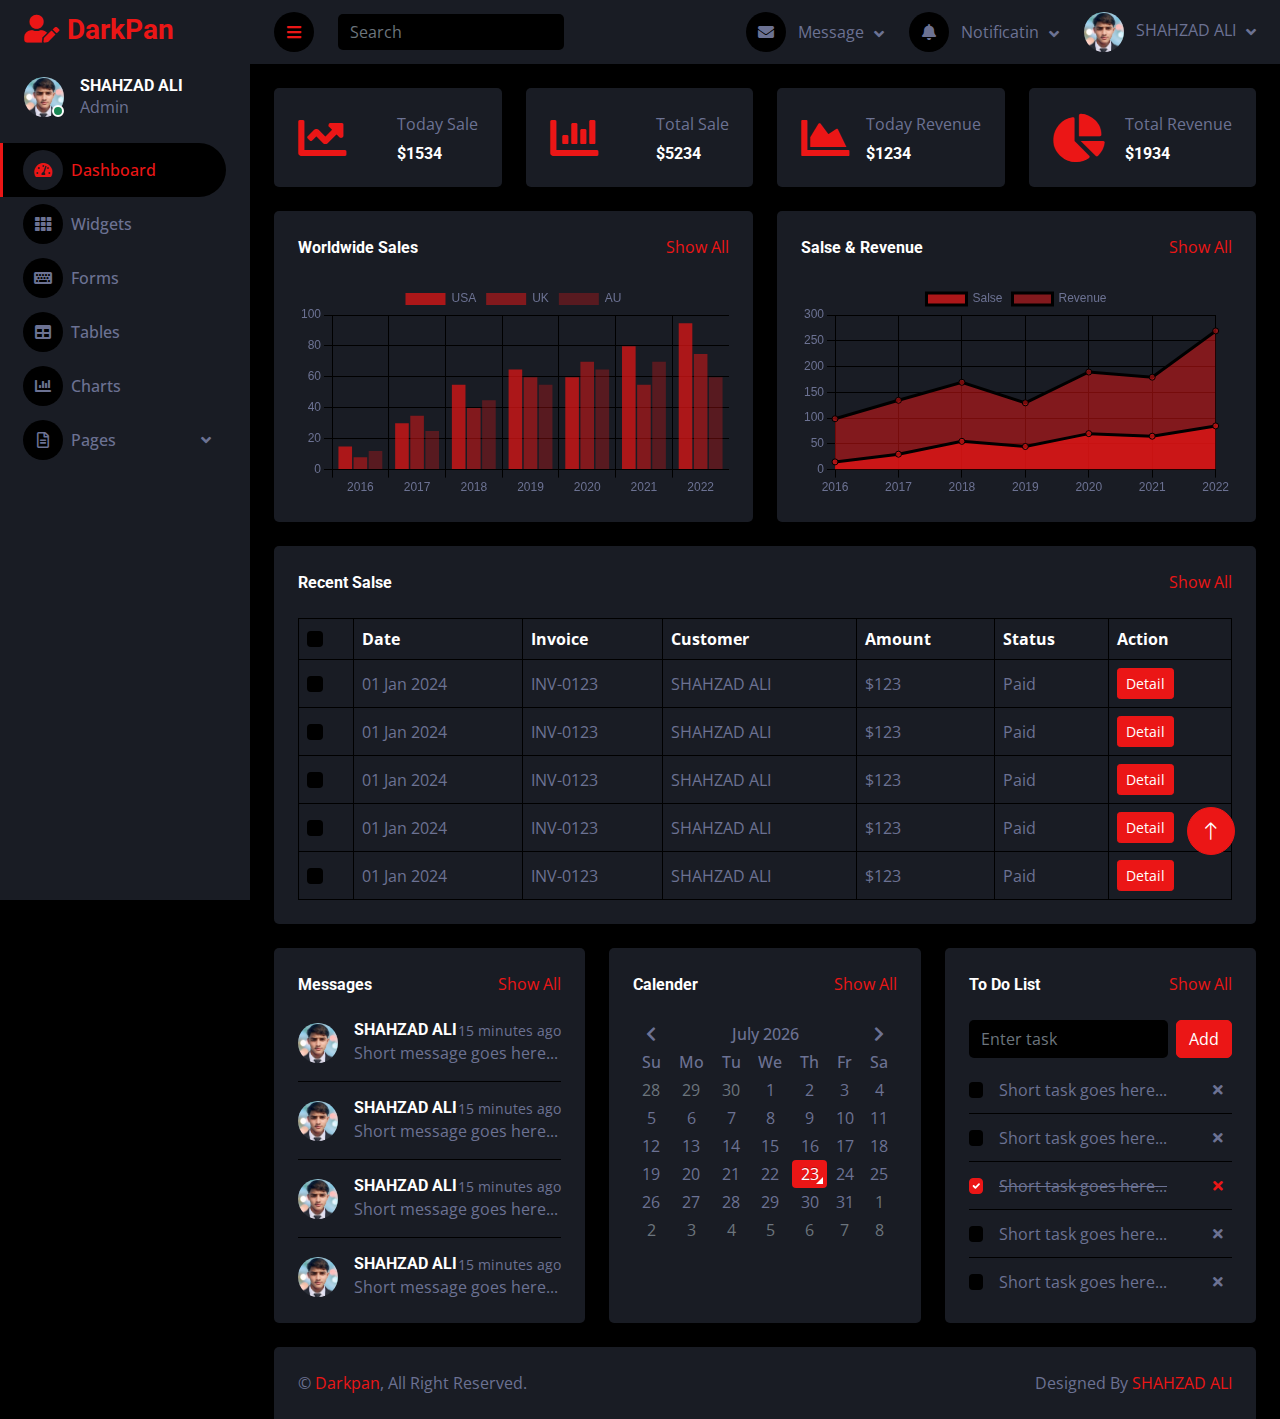
<file: index.html>
<!DOCTYPE html>
<html lang="en">
  <head>
    <meta charset="utf-8" />
    <title>DarkPan-Admin</title>
    <meta content="width=device-width, initial-scale=1.0" name="viewport" />
    <meta content="" name="keywords" />
    <meta content="" name="description" />

    <!-- Favicon -->
    <link href="img/FAVICON-BGREMOVER-IMAGE.png" rel="icon" />

    <!-- Google Web Fonts -->
    <link rel="preconnect" href="https://fonts.googleapis.com" />
    <link rel="preconnect" href="https://fonts.gstatic.com" crossorigin />
    <link
      href="https://fonts.googleapis.com/css2?family=Open+Sans:wght@400;600&family=Roboto:wght@500;700&display=swap"
      rel="stylesheet"
    />

    <!-- Icon Font Stylesheet -->
    <link
      href="https://cdnjs.cloudflare.com/ajax/libs/font-awesome/5.10.0/css/all.min.css"
      rel="stylesheet"
    />
    <link
      href="https://cdn.jsdelivr.net/npm/bootstrap-icons@1.4.1/font/bootstrap-icons.css"
      rel="stylesheet"
    />

    <!-- Libraries Stylesheet -->
    <link href="lib/owlcarousel/assets/owl.carousel.min.css" rel="stylesheet" />
    <link
      href="lib/tempusdominus/css/tempusdominus-bootstrap-4.min.css"
      rel="stylesheet"
    />

    <!-- Customized Bootstrap Stylesheet -->
    <link href="css/bootstrap.min.css" rel="stylesheet" />

    <!-- Template Stylesheet -->
    <link href="css/style.css" rel="stylesheet" />
  </head>

  <body>
    <div class="container-fluid position-relative d-flex p-0">
      <!-- Spinner Start -->
      <div
        id="spinner"
        class="show bg-dark position-fixed translate-middle w-100 vh-100 top-50 start-50 d-flex align-items-center justify-content-center"
      >
        <div
          class="spinner-border text-primary"
          style="width: 3rem; height: 3rem"
          role="status"
        >
          <span class="sr-only">Loading...</span>
        </div>
      </div>
      <!-- Spinner End -->

      <!-- Sidebar Start -->
      <div class="sidebar pe-4 pb-3">
        <nav class="navbar bg-secondary navbar-dark">
          <a href="index.html" class="navbar-brand mx-4 mb-3">
            <h3 class="text-primary">
              <i class="fa fa-user-edit me-2"></i>DarkPan
            </h3>
          </a>
          <div class="d-flex align-items-center ms-4 mb-4">
            <div class="position-relative">
              <img
                class="rounded-circle"
                src="img/PROFESSIONAL-IMAGE.jpg"
                alt=""
                style="width: 40px; height: 40px"
              />
              <div
                class="bg-success rounded-circle border border-2 border-white position-absolute end-0 bottom-0 p-1"
              ></div>
            </div>
            <div class="ms-3">
              <h6 class="mb-0">SHAHZAD ALI</h6>
              <span>Admin</span>
            </div>
          </div>
          <div class="navbar-nav w-100">
            <a href="index.html" class="nav-item nav-link active"
              ><i class="fa fa-tachometer-alt me-2"></i>Dashboard</a
            >

            <a href="widget.html" class="nav-item nav-link"
              ><i class="fa fa-th me-2"></i>Widgets</a
            >
            <a href="form.html" class="nav-item nav-link"
              ><i class="fa fa-keyboard me-2"></i>Forms</a
            >
            <a href="table.html" class="nav-item nav-link"
              ><i class="fa fa-table me-2"></i>Tables</a
            >
            <a href="chart.html" class="nav-item nav-link"
              ><i class="fa fa-chart-bar me-2"></i>Charts</a
            >
            <div class="nav-item dropdown">
              <a
                href="#"
                class="nav-link dropdown-toggle"
                data-bs-toggle="dropdown"
                ><i class="far fa-file-alt me-2"></i>Pages</a
              >
              <div class="dropdown-menu bg-transparent border-0">
                <a href="signin.html" class="dropdown-item">Sign In</a>
                <a href="signup.html" class="dropdown-item">Sign Up</a>
                <a href="404.html" class="dropdown-item">404 Error</a>
                <a href="blank.html" class="dropdown-item">Blank Page</a>
              </div>
            </div>
          </div>
        </nav>
      </div>
      <!-- Sidebar End -->

      <!-- Content Start -->
      <div class="content">
        <!-- Navbar Start -->
        <nav
          class="navbar navbar-expand bg-secondary navbar-dark sticky-top px-4 py-0"
        >
          <a href="index.html" class="navbar-brand d-flex d-lg-none me-4">
            <h2 class="text-primary mb-0"><i class="fa fa-user-edit"></i></h2>
          </a>
          <a href="#" class="sidebar-toggler flex-shrink-0">
            <i class="fa fa-bars"></i>
          </a>
          <form class="d-none d-md-flex ms-4">
            <input
              class="form-control bg-dark border-0"
              type="search"
              placeholder="Search"
            />
          </form>
          <div class="navbar-nav align-items-center ms-auto">
            <div class="nav-item dropdown">
              <a
                href="#"
                class="nav-link dropdown-toggle"
                data-bs-toggle="dropdown"
              >
                <i class="fa fa-envelope me-lg-2"></i>
                <span class="d-none d-lg-inline-flex">Message</span>
              </a>
              <div
                class="dropdown-menu dropdown-menu-end bg-secondary border-0 rounded-0 rounded-bottom m-0"
              >
                <a href="#" class="dropdown-item">
                  <div class="d-flex align-items-center">
                    <img
                      class="rounded-circle"
                      src="img/PROFESSIONAL-IMAGE.jpg"
                      alt=""
                      style="width: 40px; height: 40px"
                    />
                    <div class="ms-2">
                      <h6 class="fw-normal mb-0">Ahmed send you a message</h6>
                      <small>15 minutes ago</small>
                    </div>
                  </div>
                </a>
                <hr class="dropdown-divider" />
                <a href="#" class="dropdown-item">
                  <div class="d-flex align-items-center">
                    <img
                      class="rounded-circle"
                      src="img/PROFESSIONAL-IMAGE.jpg"
                      alt=""
                      style="width: 40px; height: 40px"
                    />
                    <div class="ms-2">
                      <h6 class="fw-normal mb-0">Ali send you a message</h6>
                      <small>15 minutes ago</small>
                    </div>
                  </div>
                </a>
                <hr class="dropdown-divider" />
                <a href="#" class="dropdown-item">
                  <div class="d-flex align-items-center">
                    <img
                      class="rounded-circle"
                      src="img/PROFESSIONAL-IMAGE.jpg"
                      alt=""
                      style="width: 40px; height: 40px"
                    />
                    <div class="ms-2">
                      <h6 class="fw-normal mb-0">Sohaib send you a message</h6>
                      <small>15 minutes ago</small>
                    </div>
                  </div>
                </a>
                <hr class="dropdown-divider" />
                <a href="#" class="dropdown-item text-center"
                  >See all message</a
                >
              </div>
            </div>
            <div class="nav-item dropdown">
              <a
                href="#"
                class="nav-link dropdown-toggle"
                data-bs-toggle="dropdown"
              >
                <i class="fa fa-bell me-lg-2"></i>
                <span class="d-none d-lg-inline-flex">Notificatin</span>
              </a>
              <div
                class="dropdown-menu dropdown-menu-end bg-secondary border-0 rounded-0 rounded-bottom m-0"
              >
                <a href="#" class="dropdown-item">
                  <h6 class="fw-normal mb-0">Profile updated</h6>
                  <small>15 minutes ago</small>
                </a>
                <hr class="dropdown-divider" />
                <a href="#" class="dropdown-item">
                  <h6 class="fw-normal mb-0">New user added</h6>
                  <small>15 minutes ago</small>
                </a>
                <hr class="dropdown-divider" />
                <a href="#" class="dropdown-item">
                  <h6 class="fw-normal mb-0">Password changed</h6>
                  <small>15 minutes ago</small>
                </a>
                <hr class="dropdown-divider" />
                <a href="#" class="dropdown-item text-center"
                  >See all notifications</a
                >
              </div>
            </div>
            <div class="nav-item dropdown">
              <a
                href="#"
                class="nav-link dropdown-toggle"
                data-bs-toggle="dropdown"
              >
                <img
                  class="rounded-circle me-lg-2"
                  src="img/PROFESSIONAL-IMAGE.jpg"
                  alt=""
                  style="width: 40px; height: 40px"
                />
                <span class="d-none d-lg-inline-flex">SHAHZAD ALI</span>
              </a>
              <div
                class="dropdown-menu dropdown-menu-end bg-secondary border-0 rounded-0 rounded-bottom m-0"
              >
                <a href="#" class="dropdown-item">My Profile</a>
                <a href="#" class="dropdown-item">Settings</a>
                <a href="#" class="dropdown-item">Log Out</a>
              </div>
            </div>
          </div>
        </nav>
        <!-- Navbar End -->

        <!-- Sale & Revenue Start -->
        <div class="container-fluid pt-4 px-4">
          <div class="row g-4">
            <div class="col-sm-6 col-xl-3">
              <div
                class="bg-secondary rounded d-flex align-items-center justify-content-between p-4"
              >
                <i class="fa fa-chart-line fa-3x text-primary"></i>
                <div class="ms-3">
                  <p class="mb-2">Today Sale</p>
                  <h6 class="mb-0">$1534</h6>
                </div>
              </div>
            </div>
            <div class="col-sm-6 col-xl-3">
              <div
                class="bg-secondary rounded d-flex align-items-center justify-content-between p-4"
              >
                <i class="fa fa-chart-bar fa-3x text-primary"></i>
                <div class="ms-3">
                  <p class="mb-2">Total Sale</p>
                  <h6 class="mb-0">$5234</h6>
                </div>
              </div>
            </div>
            <div class="col-sm-6 col-xl-3">
              <div
                class="bg-secondary rounded d-flex align-items-center justify-content-between p-4"
              >
                <i class="fa fa-chart-area fa-3x text-primary"></i>
                <div class="ms-3">
                  <p class="mb-2">Today Revenue</p>
                  <h6 class="mb-0">$1234</h6>
                </div>
              </div>
            </div>
            <div class="col-sm-6 col-xl-3">
              <div
                class="bg-secondary rounded d-flex align-items-center justify-content-between p-4"
              >
                <i class="fa fa-chart-pie fa-3x text-primary"></i>
                <div class="ms-3">
                  <p class="mb-2">Total Revenue</p>
                  <h6 class="mb-0">$1934</h6>
                </div>
              </div>
            </div>
          </div>
        </div>
        <!-- Sale & Revenue End -->

        <!-- Sales Chart Start -->
        <div class="container-fluid pt-4 px-4">
          <div class="row g-4">
            <div class="col-sm-12 col-xl-6">
              <div class="bg-secondary text-center rounded p-4">
                <div
                  class="d-flex align-items-center justify-content-between mb-4"
                >
                  <h6 class="mb-0">Worldwide Sales</h6>
                  <a href="">Show All</a>
                </div>
                <canvas id="worldwide-sales"></canvas>
              </div>
            </div>
            <div class="col-sm-12 col-xl-6">
              <div class="bg-secondary text-center rounded p-4">
                <div
                  class="d-flex align-items-center justify-content-between mb-4"
                >
                  <h6 class="mb-0">Salse & Revenue</h6>
                  <a href="">Show All</a>
                </div>
                <canvas id="salse-revenue"></canvas>
              </div>
            </div>
          </div>
        </div>
        <!-- Sales Chart End -->

        <!-- Recent Sales Start -->
        <div class="container-fluid pt-4 px-4">
          <div class="bg-secondary text-center rounded p-4">
            <div class="d-flex align-items-center justify-content-between mb-4">
              <h6 class="mb-0">Recent Salse</h6>
              <a href="">Show All</a>
            </div>
            <div class="table-responsive">
              <table
                class="table text-start align-middle table-bordered table-hover mb-0"
              >
                <thead>
                  <tr class="text-white">
                    <th scope="col">
                      <input class="form-check-input" type="checkbox" />
                    </th>
                    <th scope="col">Date</th>
                    <th scope="col">Invoice</th>
                    <th scope="col">Customer</th>
                    <th scope="col">Amount</th>
                    <th scope="col">Status</th>
                    <th scope="col">Action</th>
                  </tr>
                </thead>
                <tbody>
                  <tr>
                    <td><input class="form-check-input" type="checkbox" /></td>
                    <td>01 Jan 2024</td>
                    <td>INV-0123</td>
                    <td>SHAHZAD ALI</td>
                    <td>$123</td>
                    <td>Paid</td>
                    <td>
                      <a class="btn btn-sm btn-primary" href="">Detail</a>
                    </td>
                  </tr>
                  <tr>
                    <td><input class="form-check-input" type="checkbox" /></td>
                    <td>01 Jan 2024</td>
                    <td>INV-0123</td>
                    <td>SHAHZAD ALI</td>
                    <td>$123</td>
                    <td>Paid</td>
                    <td>
                      <a class="btn btn-sm btn-primary" href="">Detail</a>
                    </td>
                  </tr>
                  <tr>
                    <td><input class="form-check-input" type="checkbox" /></td>
                    <td>01 Jan 2024</td>
                    <td>INV-0123</td>
                    <td>SHAHZAD ALI</td>
                    <td>$123</td>
                    <td>Paid</td>
                    <td>
                      <a class="btn btn-sm btn-primary" href="">Detail</a>
                    </td>
                  </tr>
                  <tr>
                    <td><input class="form-check-input" type="checkbox" /></td>
                    <td>01 Jan 2024</td>
                    <td>INV-0123</td>
                    <td>SHAHZAD ALI</td>
                    <td>$123</td>
                    <td>Paid</td>
                    <td>
                      <a class="btn btn-sm btn-primary" href="">Detail</a>
                    </td>
                  </tr>
                  <tr>
                    <td><input class="form-check-input" type="checkbox" /></td>
                    <td>01 Jan 2024</td>
                    <td>INV-0123</td>
                    <td>SHAHZAD ALI</td>
                    <td>$123</td>
                    <td>Paid</td>
                    <td>
                      <a class="btn btn-sm btn-primary" href="">Detail</a>
                    </td>
                  </tr>
                </tbody>
              </table>
            </div>
          </div>
        </div>
        <!-- Recent Sales End -->

        <!-- Widgets Start -->
        <div class="container-fluid pt-4 px-4">
          <div class="row g-4">
            <div class="col-sm-12 col-md-6 col-xl-4">
              <div class="h-100 bg-secondary rounded p-4">
                <div
                  class="d-flex align-items-center justify-content-between mb-2"
                >
                  <h6 class="mb-0">Messages</h6>
                  <a href="">Show All</a>
                </div>
                <div class="d-flex align-items-center border-bottom py-3">
                  <img
                    class="rounded-circle flex-shrink-0"
                    src="img/PROFESSIONAL-IMAGE.jpg"
                    alt=""
                    style="width: 40px; height: 40px"
                  />
                  <div class="w-100 ms-3">
                    <div class="d-flex w-100 justify-content-between">
                      <h6 class="mb-0">SHAHZAD ALI</h6>
                      <small>15 minutes ago</small>
                    </div>
                    <span>Short message goes here...</span>
                  </div>
                </div>
                <div class="d-flex align-items-center border-bottom py-3">
                  <img
                    class="rounded-circle flex-shrink-0"
                    src="img/PROFESSIONAL-IMAGE.jpg"
                    alt=""
                    style="width: 40px; height: 40px"
                  />
                  <div class="w-100 ms-3">
                    <div class="d-flex w-100 justify-content-between">
                      <h6 class="mb-0">SHAHZAD ALI</h6>
                      <small>15 minutes ago</small>
                    </div>
                    <span>Short message goes here...</span>
                  </div>
                </div>
                <div class="d-flex align-items-center border-bottom py-3">
                  <img
                    class="rounded-circle flex-shrink-0"
                    src="img/PROFESSIONAL-IMAGE.jpg"
                    alt=""
                    style="width: 40px; height: 40px"
                  />
                  <div class="w-100 ms-3">
                    <div class="d-flex w-100 justify-content-between">
                      <h6 class="mb-0">SHAHZAD ALI</h6>
                      <small>15 minutes ago</small>
                    </div>
                    <span>Short message goes here...</span>
                  </div>
                </div>
                <div class="d-flex align-items-center pt-3">
                  <img
                    class="rounded-circle flex-shrink-0"
                    src="img/PROFESSIONAL-IMAGE.jpg"
                    alt=""
                    style="width: 40px; height: 40px"
                  />
                  <div class="w-100 ms-3">
                    <div class="d-flex w-100 justify-content-between">
                      <h6 class="mb-0">SHAHZAD ALI</h6>
                      <small>15 minutes ago</small>
                    </div>
                    <span>Short message goes here...</span>
                  </div>
                </div>
              </div>
            </div>
            <div class="col-sm-12 col-md-6 col-xl-4">
              <div class="h-100 bg-secondary rounded p-4">
                <div
                  class="d-flex align-items-center justify-content-between mb-4"
                >
                  <h6 class="mb-0">Calender</h6>
                  <a href="">Show All</a>
                </div>
                <div id="calender"></div>
              </div>
            </div>
            <div class="col-sm-12 col-md-6 col-xl-4">
              <div class="h-100 bg-secondary rounded p-4">
                <div
                  class="d-flex align-items-center justify-content-between mb-4"
                >
                  <h6 class="mb-0">To Do List</h6>
                  <a href="">Show All</a>
                </div>
                <div class="d-flex mb-2">
                  <input
                    class="form-control bg-dark border-0"
                    type="text"
                    placeholder="Enter task"
                  />
                  <button type="button" class="btn btn-primary ms-2">
                    Add
                  </button>
                </div>
                <div class="d-flex align-items-center border-bottom py-2">
                  <input class="form-check-input m-0" type="checkbox" />
                  <div class="w-100 ms-3">
                    <div
                      class="d-flex w-100 align-items-center justify-content-between"
                    >
                      <span>Short task goes here...</span>
                      <button class="btn btn-sm">
                        <i class="fa fa-times"></i>
                      </button>
                    </div>
                  </div>
                </div>
                <div class="d-flex align-items-center border-bottom py-2">
                  <input class="form-check-input m-0" type="checkbox" />
                  <div class="w-100 ms-3">
                    <div
                      class="d-flex w-100 align-items-center justify-content-between"
                    >
                      <span>Short task goes here...</span>
                      <button class="btn btn-sm">
                        <i class="fa fa-times"></i>
                      </button>
                    </div>
                  </div>
                </div>
                <div class="d-flex align-items-center border-bottom py-2">
                  <input class="form-check-input m-0" type="checkbox" checked />
                  <div class="w-100 ms-3">
                    <div
                      class="d-flex w-100 align-items-center justify-content-between"
                    >
                      <span><del>Short task goes here...</del></span>
                      <button class="btn btn-sm text-primary">
                        <i class="fa fa-times"></i>
                      </button>
                    </div>
                  </div>
                </div>
                <div class="d-flex align-items-center border-bottom py-2">
                  <input class="form-check-input m-0" type="checkbox" />
                  <div class="w-100 ms-3">
                    <div
                      class="d-flex w-100 align-items-center justify-content-between"
                    >
                      <span>Short task goes here...</span>
                      <button class="btn btn-sm">
                        <i class="fa fa-times"></i>
                      </button>
                    </div>
                  </div>
                </div>
                <div class="d-flex align-items-center pt-2">
                  <input class="form-check-input m-0" type="checkbox" />
                  <div class="w-100 ms-3">
                    <div
                      class="d-flex w-100 align-items-center justify-content-between"
                    >
                      <span>Short task goes here...</span>
                      <button class="btn btn-sm">
                        <i class="fa fa-times"></i>
                      </button>
                    </div>
                  </div>
                </div>
              </div>
            </div>
          </div>
        </div>
        <!-- Widgets End -->

        <!-- Footer Start -->
        <div class="container-fluid pt-4 px-4">
          <div class="bg-secondary rounded-top p-4">
            <div class="row">
              <div class="col-12 col-sm-6 text-center text-sm-start">
                &copy; <a href="#">Darkpan</a>, All Right Reserved.
              </div>
              <div class="col-12 col-sm-6 text-center text-sm-end">
                <!--/*** This template is free as long as you keep the footer author’s credit link/attribution link/backlink. If you'd like to use the template without the footer author’s credit link/attribution link/backlink, you can purchase the Credit Removal License from "https://htmlcodex.com/credit-removal". Thank you for your support. ***/-->
                Designed By
                <a href="https://shahzadalihub.netlify.app">SHAHZAD ALI</a>
              </div>
            </div>
          </div>
        </div>
        <!-- Footer End -->
      </div>
      <!-- Content End -->

      <!-- Back to Top -->
      <a href="#" class="btn btn-lg btn-primary btn-lg-square back-to-top"
        ><i class="bi bi-arrow-up"></i
      ></a>
    </div>

    <!-- JavaScript Libraries -->
    <script src="https://code.jquery.com/jquery-3.4.1.min.js"></script>
    <script src="https://cdn.jsdelivr.net/npm/bootstrap@5.0.0/dist/js/bootstrap.bundle.min.js"></script>
    <script src="lib/chart/chart.min.js"></script>
    <script src="lib/easing/easing.min.js"></script>
    <script src="lib/waypoints/waypoints.min.js"></script>
    <script src="lib/owlcarousel/owl.carousel.min.js"></script>
    <script src="lib/tempusdominus/js/moment.min.js"></script>
    <script src="lib/tempusdominus/js/moment-timezone.min.js"></script>
    <script src="lib/tempusdominus/js/tempusdominus-bootstrap-4.min.js"></script>

    <!-- Template Javascript -->
    <script src="js/main.js"></script>
  </body>
</html>
</file>
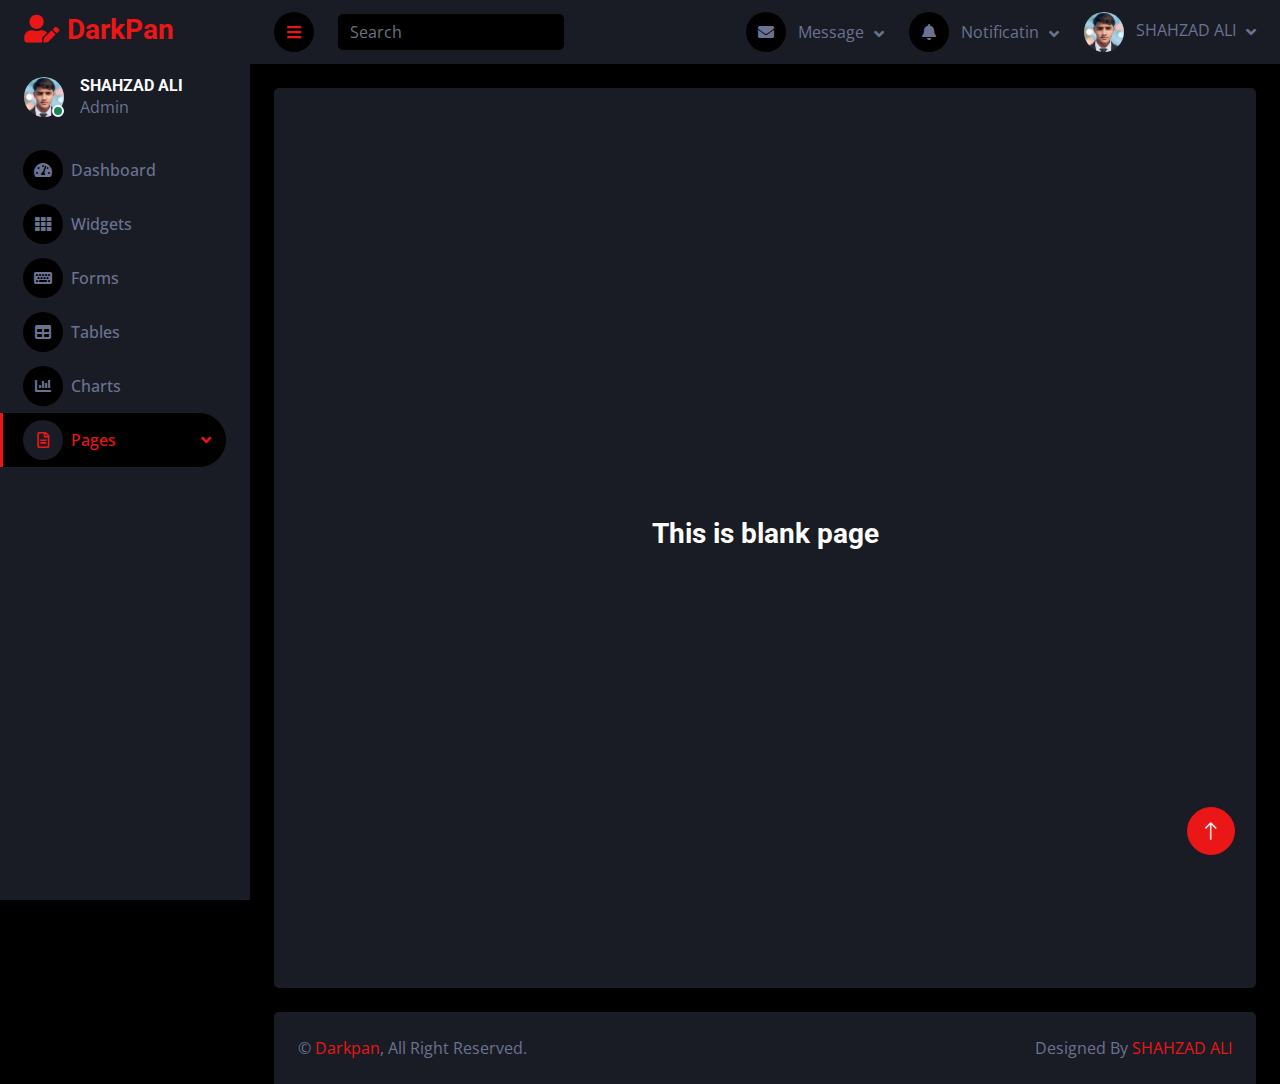
<file: blank.html>
<!DOCTYPE html>
<html lang="en">
  <head>
    <meta charset="utf-8" />
    <title>Blank|DarkPan</title>
    <meta content="width=device-width, initial-scale=1.0" name="viewport" />
    <meta content="" name="keywords" />
    <meta content="" name="description" />

    <!-- Favicon -->
    <link href="img/FAVICON-BGREMOVER-IMAGE.png" rel="icon" />

    <!-- Google Web Fonts -->
    <link rel="preconnect" href="https://fonts.googleapis.com" />
    <link rel="preconnect" href="https://fonts.gstatic.com" crossorigin />
    <link
      href="https://fonts.googleapis.com/css2?family=Open+Sans:wght@400;600&family=Roboto:wght@500;700&display=swap"
      rel="stylesheet"
    />

    <!-- Icon Font Stylesheet -->
    <link
      href="https://cdnjs.cloudflare.com/ajax/libs/font-awesome/5.10.0/css/all.min.css"
      rel="stylesheet"
    />
    <link
      href="https://cdn.jsdelivr.net/npm/bootstrap-icons@1.4.1/font/bootstrap-icons.css"
      rel="stylesheet"
    />

    <!-- Libraries Stylesheet -->
    <link href="lib/owlcarousel/assets/owl.carousel.min.css" rel="stylesheet" />
    <link
      href="lib/tempusdominus/css/tempusdominus-bootstrap-4.min.css"
      rel="stylesheet"
    />

    <!-- Customized Bootstrap Stylesheet -->
    <link href="css/bootstrap.min.css" rel="stylesheet" />

    <!-- Template Stylesheet -->
    <link href="css/style.css" rel="stylesheet" />
  </head>

  <body>
    <div class="container-fluid position-relative d-flex p-0">
      <!-- Spinner Start -->
      <div
        id="spinner"
        class="show bg-dark position-fixed translate-middle w-100 vh-100 top-50 start-50 d-flex align-items-center justify-content-center"
      >
        <div
          class="spinner-border text-primary"
          style="width: 3rem; height: 3rem"
          role="status"
        >
          <span class="sr-only">Loading...</span>
        </div>
      </div>
      <!-- Spinner End -->

      <!-- Sidebar Start -->
      <div class="sidebar pe-4 pb-3">
        <nav class="navbar bg-secondary navbar-dark">
          <a href="index.html" class="navbar-brand mx-4 mb-3">
            <h3 class="text-primary">
              <i class="fa fa-user-edit me-2"></i>DarkPan
            </h3>
          </a>
          <div class="d-flex align-items-center ms-4 mb-4">
            <div class="position-relative">
              <img
                class="rounded-circle"
                src="img/PROFESSIONAL-IMAGE.jpg"
                alt=""
                style="width: 40px; height: 40px"
              />
              <div
                class="bg-success rounded-circle border border-2 border-white position-absolute end-0 bottom-0 p-1"
              ></div>
            </div>
            <div class="ms-3">
              <h6 class="mb-0">SHAHZAD ALI</h6>
              <span>Admin</span>
            </div>
          </div>
          <div class="navbar-nav w-100">
            <a href="index.html" class="nav-item nav-link"
              ><i class="fa fa-tachometer-alt me-2"></i>Dashboard</a
            >

            <a href="widget.html" class="nav-item nav-link"
              ><i class="fa fa-th me-2"></i>Widgets</a
            >
            <a href="form.html" class="nav-item nav-link"
              ><i class="fa fa-keyboard me-2"></i>Forms</a
            >
            <a href="table.html" class="nav-item nav-link"
              ><i class="fa fa-table me-2"></i>Tables</a
            >
            <a href="chart.html" class="nav-item nav-link"
              ><i class="fa fa-chart-bar me-2"></i>Charts</a
            >
            <div class="nav-item dropdown">
              <a
                href="#"
                class="nav-link dropdown-toggle active"
                data-bs-toggle="dropdown"
                ><i class="far fa-file-alt me-2"></i>Pages</a
              >
              <div class="dropdown-menu bg-transparent border-0">
                <a href="signin.html" class="dropdown-item">Sign In</a>
                <a href="signup.html" class="dropdown-item">Sign Up</a>
                <a href="404.html" class="dropdown-item">404 Error</a>
                <a href="blank.html" class="dropdown-item active">Blank Page</a>
              </div>
            </div>
          </div>
        </nav>
      </div>
      <!-- Sidebar End -->

      <!-- Content Start -->
      <div class="content">
        <!-- Navbar Start -->
        <nav
          class="navbar navbar-expand bg-secondary navbar-dark sticky-top px-4 py-0"
        >
          <a href="index.html" class="navbar-brand d-flex d-lg-none me-4">
            <h2 class="text-primary mb-0"><i class="fa fa-user-edit"></i></h2>
          </a>
          <a href="#" class="sidebar-toggler flex-shrink-0">
            <i class="fa fa-bars"></i>
          </a>
          <form class="d-none d-md-flex ms-4">
            <input
              class="form-control bg-dark border-0"
              type="search"
              placeholder="Search"
            />
          </form>
          <div class="navbar-nav align-items-center ms-auto">
            <div class="nav-item dropdown">
              <a
                href="#"
                class="nav-link dropdown-toggle"
                data-bs-toggle="dropdown"
              >
                <i class="fa fa-envelope me-lg-2"></i>
                <span class="d-none d-lg-inline-flex">Message</span>
              </a>
              <div
                class="dropdown-menu dropdown-menu-end bg-secondary border-0 rounded-0 rounded-bottom m-0"
              >
                <a href="#" class="dropdown-item">
                  <div class="d-flex align-items-center">
                    <img
                      class="rounded-circle"
                      src="img/PROFESSIONAL-IMAGE.jpg"
                      alt=""
                      style="width: 40px; height: 40px"
                    />
                    <div class="ms-2">
                      <h6 class="fw-normal mb-0">Jhon send you a message</h6>
                      <small>15 minutes ago</small>
                    </div>
                  </div>
                </a>
                <hr class="dropdown-divider" />
                <a href="#" class="dropdown-item">
                  <div class="d-flex align-items-center">
                    <img
                      class="rounded-circle"
                      src="img/PROFESSIONAL-IMAGE.jpg"
                      alt=""
                      style="width: 40px; height: 40px"
                    />
                    <div class="ms-2">
                      <h6 class="fw-normal mb-0">Zaki send you a message</h6>
                      <small>15 minutes ago</small>
                    </div>
                  </div>
                </a>
                <hr class="dropdown-divider" />
                <a href="#" class="dropdown-item">
                  <div class="d-flex align-items-center">
                    <img
                      class="rounded-circle"
                      src="img/PROFESSIONAL-IMAGE.jpg"
                      alt=""
                      style="width: 40px; height: 40px"
                    />
                    <div class="ms-2">
                      <h6 class="fw-normal mb-0">Nomi send you a message</h6>
                      <small>15 minutes ago</small>
                    </div>
                  </div>
                </a>
                <hr class="dropdown-divider" />
                <a href="#" class="dropdown-item text-center"
                  >See all message</a
                >
              </div>
            </div>
            <div class="nav-item dropdown">
              <a
                href="#"
                class="nav-link dropdown-toggle"
                data-bs-toggle="dropdown"
              >
                <i class="fa fa-bell me-lg-2"></i>
                <span class="d-none d-lg-inline-flex">Notificatin</span>
              </a>
              <div
                class="dropdown-menu dropdown-menu-end bg-secondary border-0 rounded-0 rounded-bottom m-0"
              >
                <a href="#" class="dropdown-item">
                  <h6 class="fw-normal mb-0">Profile updated</h6>
                  <small>15 minutes ago</small>
                </a>
                <hr class="dropdown-divider" />
                <a href="#" class="dropdown-item">
                  <h6 class="fw-normal mb-0">New user added</h6>
                  <small>15 minutes ago</small>
                </a>
                <hr class="dropdown-divider" />
                <a href="#" class="dropdown-item">
                  <h6 class="fw-normal mb-0">Password changed</h6>
                  <small>15 minutes ago</small>
                </a>
                <hr class="dropdown-divider" />
                <a href="#" class="dropdown-item text-center"
                  >See all notifications</a
                >
              </div>
            </div>
            <div class="nav-item dropdown">
              <a
                href="#"
                class="nav-link dropdown-toggle"
                data-bs-toggle="dropdown"
              >
                <img
                  class="rounded-circle me-lg-2"
                  src="img/PROFESSIONAL-IMAGE.jpg"
                  alt=""
                  style="width: 40px; height: 40px"
                />
                <span class="d-none d-lg-inline-flex">SHAHZAD ALI</span>
              </a>
              <div
                class="dropdown-menu dropdown-menu-end bg-secondary border-0 rounded-0 rounded-bottom m-0"
              >
                <a href="#" class="dropdown-item">My Profile</a>
                <a href="#" class="dropdown-item">Settings</a>
                <a href="#" class="dropdown-item">Log Out</a>
              </div>
            </div>
          </div>
        </nav>
        <!-- Navbar End -->

        <!-- Blank Start -->
        <div class="container-fluid pt-4 px-4">
          <div
            class="row vh-100 bg-secondary rounded align-items-center justify-content-center mx-0"
          >
            <div class="col-md-6 text-center">
              <h3>This is blank page</h3>
            </div>
          </div>
        </div>
        <!-- Blank End -->

        <!-- Footer Start -->
        <div class="container-fluid pt-4 px-4">
          <div class="bg-secondary rounded-top p-4">
            <div class="row">
              <div class="col-12 col-sm-6 text-center text-sm-start">
                &copy; <a href="#">Darkpan</a>, All Right Reserved.
              </div>
              <div class="col-12 col-sm-6 text-center text-sm-end">
                <!--/*** This template is free as long as you keep the footer author’s credit link/attribution link/backlink. If you'd like to use the template without the footer author’s credit link/attribution link/backlink, you can purchase the Credit Removal License from "https://htmlcodex.com/credit-removal". Thank you for your support. ***/-->
                Designed By
                <a href="https://shahzadalihub.netlify.app">SHAHZAD ALI</a>
              </div>
            </div>
          </div>
        </div>
        <!-- Footer End -->
      </div>
      <!-- Content End -->

      <!-- Back to Top -->
      <a href="#" class="btn btn-lg btn-primary btn-lg-square back-to-top"
        ><i class="bi bi-arrow-up"></i
      ></a>
    </div>

    <!-- JavaScript Libraries -->
    <script src="https://code.jquery.com/jquery-3.4.1.min.js"></script>
    <script src="https://cdn.jsdelivr.net/npm/bootstrap@5.0.0/dist/js/bootstrap.bundle.min.js"></script>
    <script src="lib/chart/chart.min.js"></script>
    <script src="lib/easing/easing.min.js"></script>
    <script src="lib/waypoints/waypoints.min.js"></script>
    <script src="lib/owlcarousel/owl.carousel.min.js"></script>
    <script src="lib/tempusdominus/js/moment.min.js"></script>
    <script src="lib/tempusdominus/js/moment-timezone.min.js"></script>
    <script src="lib/tempusdominus/js/tempusdominus-bootstrap-4.min.js"></script>

    <!-- Template Javascript -->
    <script src="js/main.js"></script>
  </body>
</html>
</file>
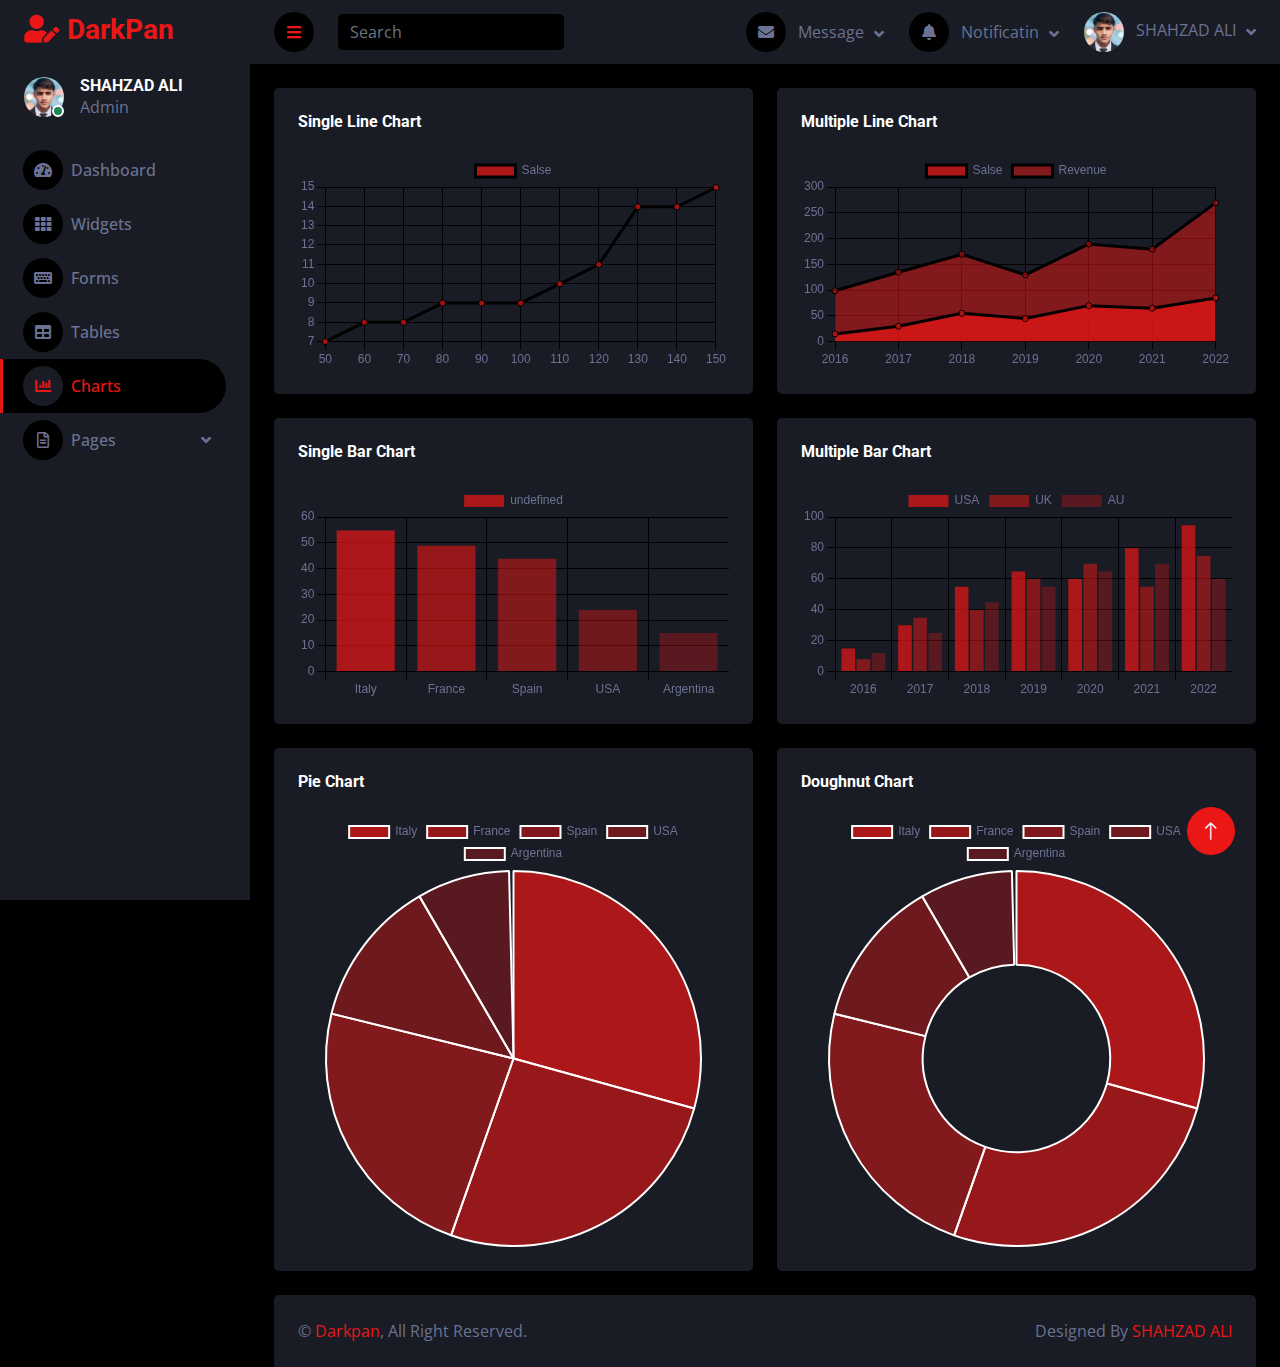
<file: chart.html>
<!DOCTYPE html>
<html lang="en">
  <head>
    <meta charset="utf-8" />
    <title>Charts|DarkPan</title>
    <meta content="width=device-width, initial-scale=1.0" name="viewport" />
    <meta content="" name="keywords" />
    <meta content="" name="description" />

    <!-- Favicon -->
    <link href="img/FAVICON-BGREMOVER-IMAGE.png" rel="icon" />

    <!-- Google Web Fonts -->
    <link rel="preconnect" href="https://fonts.googleapis.com" />
    <link rel="preconnect" href="https://fonts.gstatic.com" crossorigin />
    <link
      href="https://fonts.googleapis.com/css2?family=Open+Sans:wght@400;600&family=Roboto:wght@500;700&display=swap"
      rel="stylesheet"
    />

    <!-- Icon Font Stylesheet -->
    <link
      href="https://cdnjs.cloudflare.com/ajax/libs/font-awesome/5.10.0/css/all.min.css"
      rel="stylesheet"
    />
    <link
      href="https://cdn.jsdelivr.net/npm/bootstrap-icons@1.4.1/font/bootstrap-icons.css"
      rel="stylesheet"
    />

    <!-- Libraries Stylesheet -->
    <link href="lib/owlcarousel/assets/owl.carousel.min.css" rel="stylesheet" />
    <link
      href="lib/tempusdominus/css/tempusdominus-bootstrap-4.min.css"
      rel="stylesheet"
    />

    <!-- Customized Bootstrap Stylesheet -->
    <link href="css/bootstrap.min.css" rel="stylesheet" />

    <!-- Template Stylesheet -->
    <link href="css/style.css" rel="stylesheet" />
  </head>

  <body>
    <div class="container-fluid position-relative d-flex p-0">
      <!-- Spinner Start -->
      <div
        id="spinner"
        class="show bg-dark position-fixed translate-middle w-100 vh-100 top-50 start-50 d-flex align-items-center justify-content-center"
      >
        <div
          class="spinner-border text-primary"
          style="width: 3rem; height: 3rem"
          role="status"
        >
          <span class="sr-only">Loading...</span>
        </div>
      </div>
      <!-- Spinner End -->

      <!-- Sidebar Start -->
      <div class="sidebar pe-4 pb-3">
        <nav class="navbar bg-secondary navbar-dark">
          <a href="index.html" class="navbar-brand mx-4 mb-3">
            <h3 class="text-primary">
              <i class="fa fa-user-edit me-2"></i>DarkPan
            </h3>
          </a>
          <div class="d-flex align-items-center ms-4 mb-4">
            <div class="position-relative">
              <img
                class="rounded-circle"
                src="img/PROFESSIONAL-IMAGE.jpg"
                alt=""
                style="width: 40px; height: 40px"
              />
              <div
                class="bg-success rounded-circle border border-2 border-white position-absolute end-0 bottom-0 p-1"
              ></div>
            </div>
            <div class="ms-3">
              <h6 class="mb-0">SHAHZAD ALI</h6>
              <span>Admin</span>
            </div>
          </div>
          <div class="navbar-nav w-100">
            <a href="index.html" class="nav-item nav-link"
              ><i class="fa fa-tachometer-alt me-2"></i>Dashboard</a
            >

            <a href="widget.html" class="nav-item nav-link"
              ><i class="fa fa-th me-2"></i>Widgets</a
            >
            <a href="form.html" class="nav-item nav-link"
              ><i class="fa fa-keyboard me-2"></i>Forms</a
            >
            <a href="table.html" class="nav-item nav-link"
              ><i class="fa fa-table me-2"></i>Tables</a
            >
            <a href="chart.html" class="nav-item nav-link active"
              ><i class="fa fa-chart-bar me-2"></i>Charts</a
            >
            <div class="nav-item dropdown">
              <a
                href="#"
                class="nav-link dropdown-toggle"
                data-bs-toggle="dropdown"
                ><i class="far fa-file-alt me-2"></i>Pages</a
              >
              <div class="dropdown-menu bg-transparent border-0">
                <a href="signin.html" class="dropdown-item">Sign In</a>
                <a href="signup.html" class="dropdown-item">Sign Up</a>
                <a href="404.html" class="dropdown-item">404 Error</a>
                <a href="blank.html" class="dropdown-item">Blank Page</a>
              </div>
            </div>
          </div>
        </nav>
      </div>
      <!-- Sidebar End -->

      <!-- Content Start -->
      <div class="content">
        <!-- Navbar Start -->
        <nav
          class="navbar navbar-expand bg-secondary navbar-dark sticky-top px-4 py-0"
        >
          <a href="index.html" class="navbar-brand d-flex d-lg-none me-4">
            <h2 class="text-primary mb-0"><i class="fa fa-user-edit"></i></h2>
          </a>
          <a href="#" class="sidebar-toggler flex-shrink-0">
            <i class="fa fa-bars"></i>
          </a>
          <form class="d-none d-md-flex ms-4">
            <input
              class="form-control bg-dark border-0"
              type="search"
              placeholder="Search"
            />
          </form>
          <div class="navbar-nav align-items-center ms-auto">
            <div class="nav-item dropdown">
              <a
                href="#"
                class="nav-link dropdown-toggle"
                data-bs-toggle="dropdown"
              >
                <i class="fa fa-envelope me-lg-2"></i>
                <span class="d-none d-lg-inline-flex">Message</span>
              </a>
              <div
                class="dropdown-menu dropdown-menu-end bg-secondary border-0 rounded-0 rounded-bottom m-0"
              >
                <a href="#" class="dropdown-item">
                  <div class="d-flex align-items-center">
                    <img
                      class="rounded-circle"
                      src="img/PROFESSIONAL-IMAGE.jpg"
                      alt=""
                      style="width: 40px; height: 40px"
                    />
                    <div class="ms-2">
                      <h6 class="fw-normal mb-0">Innu send you a message</h6>
                      <small>15 minutes ago</small>
                    </div>
                  </div>
                </a>
                <hr class="dropdown-divider" />
                <a href="#" class="dropdown-item">
                  <div class="d-flex align-items-center">
                    <img
                      class="rounded-circle"
                      src="img/PROFESSIONAL-IMAGE.jpg"
                      alt=""
                      style="width: 40px; height: 40px"
                    />
                    <div class="ms-2">
                      <h6 class="fw-normal mb-0">Sana send you a message</h6>
                      <small>15 minutes ago</small>
                    </div>
                  </div>
                </a>
                <hr class="dropdown-divider" />
                <a href="#" class="dropdown-item">
                  <div class="d-flex align-items-center">
                    <img
                      class="rounded-circle"
                      src="img/PROFESSIONAL-IMAGE.jpg"
                      alt=""
                      style="width: 40px; height: 40px"
                    />
                    <div class="ms-2">
                      <h6 class="fw-normal mb-0">Hassan send you a message</h6>
                      <small>15 minutes ago</small>
                    </div>
                  </div>
                </a>
                <hr class="dropdown-divider" />
                <a href="#" class="dropdown-item text-center"
                  >See all message</a
                >
              </div>
            </div>
            <div class="nav-item dropdown">
              <a
                href="#"
                class="nav-link dropdown-toggle"
                data-bs-toggle="dropdown"
              >
                <i class="fa fa-bell me-lg-2"></i>
                <span class="d-none d-lg-inline-flex">Notificatin</span>
              </a>
              <div
                class="dropdown-menu dropdown-menu-end bg-secondary border-0 rounded-0 rounded-bottom m-0"
              >
                <a href="#" class="dropdown-item">
                  <h6 class="fw-normal mb-0">Profile updated</h6>
                  <small>15 minutes ago</small>
                </a>
                <hr class="dropdown-divider" />
                <a href="#" class="dropdown-item">
                  <h6 class="fw-normal mb-0">New user added</h6>
                  <small>15 minutes ago</small>
                </a>
                <hr class="dropdown-divider" />
                <a href="#" class="dropdown-item">
                  <h6 class="fw-normal mb-0">Password changed</h6>
                  <small>15 minutes ago</small>
                </a>
                <hr class="dropdown-divider" />
                <a href="#" class="dropdown-item text-center"
                  >See all notifications</a
                >
              </div>
            </div>
            <div class="nav-item dropdown">
              <a
                href="#"
                class="nav-link dropdown-toggle"
                data-bs-toggle="dropdown"
              >
                <img
                  class="rounded-circle me-lg-2"
                  src="img/PROFESSIONAL-IMAGE.jpg"
                  alt=""
                  style="width: 40px; height: 40px"
                />
                <span class="d-none d-lg-inline-flex">SHAHZAD ALI</span>
              </a>
              <div
                class="dropdown-menu dropdown-menu-end bg-secondary border-0 rounded-0 rounded-bottom m-0"
              >
                <a href="#" class="dropdown-item">My Profile</a>
                <a href="#" class="dropdown-item">Settings</a>
                <a href="#" class="dropdown-item">Log Out</a>
              </div>
            </div>
          </div>
        </nav>
        <!-- Navbar End -->

        <!-- Chart Start -->
        <div class="container-fluid pt-4 px-4">
          <div class="row g-4">
            <div class="col-sm-12 col-xl-6">
              <div class="bg-secondary rounded h-100 p-4">
                <h6 class="mb-4">Single Line Chart</h6>
                <canvas id="line-chart"></canvas>
              </div>
            </div>
            <div class="col-sm-12 col-xl-6">
              <div class="bg-secondary rounded h-100 p-4">
                <h6 class="mb-4">Multiple Line Chart</h6>
                <canvas id="salse-revenue"></canvas>
              </div>
            </div>
            <div class="col-sm-12 col-xl-6">
              <div class="bg-secondary rounded h-100 p-4">
                <h6 class="mb-4">Single Bar Chart</h6>
                <canvas id="bar-chart"></canvas>
              </div>
            </div>
            <div class="col-sm-12 col-xl-6">
              <div class="bg-secondary rounded h-100 p-4">
                <h6 class="mb-4">Multiple Bar Chart</h6>
                <canvas id="worldwide-sales"></canvas>
              </div>
            </div>
            <div class="col-sm-12 col-xl-6">
              <div class="bg-secondary rounded h-100 p-4">
                <h6 class="mb-4">Pie Chart</h6>
                <canvas id="pie-chart"></canvas>
              </div>
            </div>
            <div class="col-sm-12 col-xl-6">
              <div class="bg-secondary rounded h-100 p-4">
                <h6 class="mb-4">Doughnut Chart</h6>
                <canvas id="doughnut-chart"></canvas>
              </div>
            </div>
          </div>
        </div>
        <!-- Chart End -->

        <!-- Footer Start -->
        <div class="container-fluid pt-4 px-4">
          <div class="bg-secondary rounded-top p-4">
            <div class="row">
              <div class="col-12 col-sm-6 text-center text-sm-start">
                &copy; <a href="#">Darkpan</a>, All Right Reserved.
              </div>
              <div class="col-12 col-sm-6 text-center text-sm-end">
                <!--/*** This template is free as long as you keep the footer author’s credit link/attribution link/backlink. If you'd like to use the template without the footer author’s credit link/attribution link/backlink, you can purchase the Credit Removal License from "https://htmlcodex.com/credit-removal". Thank you for your support. ***/-->
                Designed By
                <a href="https://shahzadalihub.netlify.app">SHAHZAD ALI</a>
              </div>
            </div>
          </div>
        </div>
        <!-- Footer End -->
      </div>
      <!-- Content End -->

      <!-- Back to Top -->
      <a href="#" class="btn btn-lg btn-primary btn-lg-square back-to-top"
        ><i class="bi bi-arrow-up"></i
      ></a>
    </div>

    <!-- JavaScript Libraries -->
    <script src="https://code.jquery.com/jquery-3.4.1.min.js"></script>
    <script src="https://cdn.jsdelivr.net/npm/bootstrap@5.0.0/dist/js/bootstrap.bundle.min.js"></script>
    <script src="lib/chart/chart.min.js"></script>
    <script src="lib/easing/easing.min.js"></script>
    <script src="lib/waypoints/waypoints.min.js"></script>
    <script src="lib/owlcarousel/owl.carousel.min.js"></script>
    <script src="lib/tempusdominus/js/moment.min.js"></script>
    <script src="lib/tempusdominus/js/moment-timezone.min.js"></script>
    <script src="lib/tempusdominus/js/tempusdominus-bootstrap-4.min.js"></script>

    <!-- Template Javascript -->
    <script src="js/main.js"></script>
  </body>
</html>
</file>
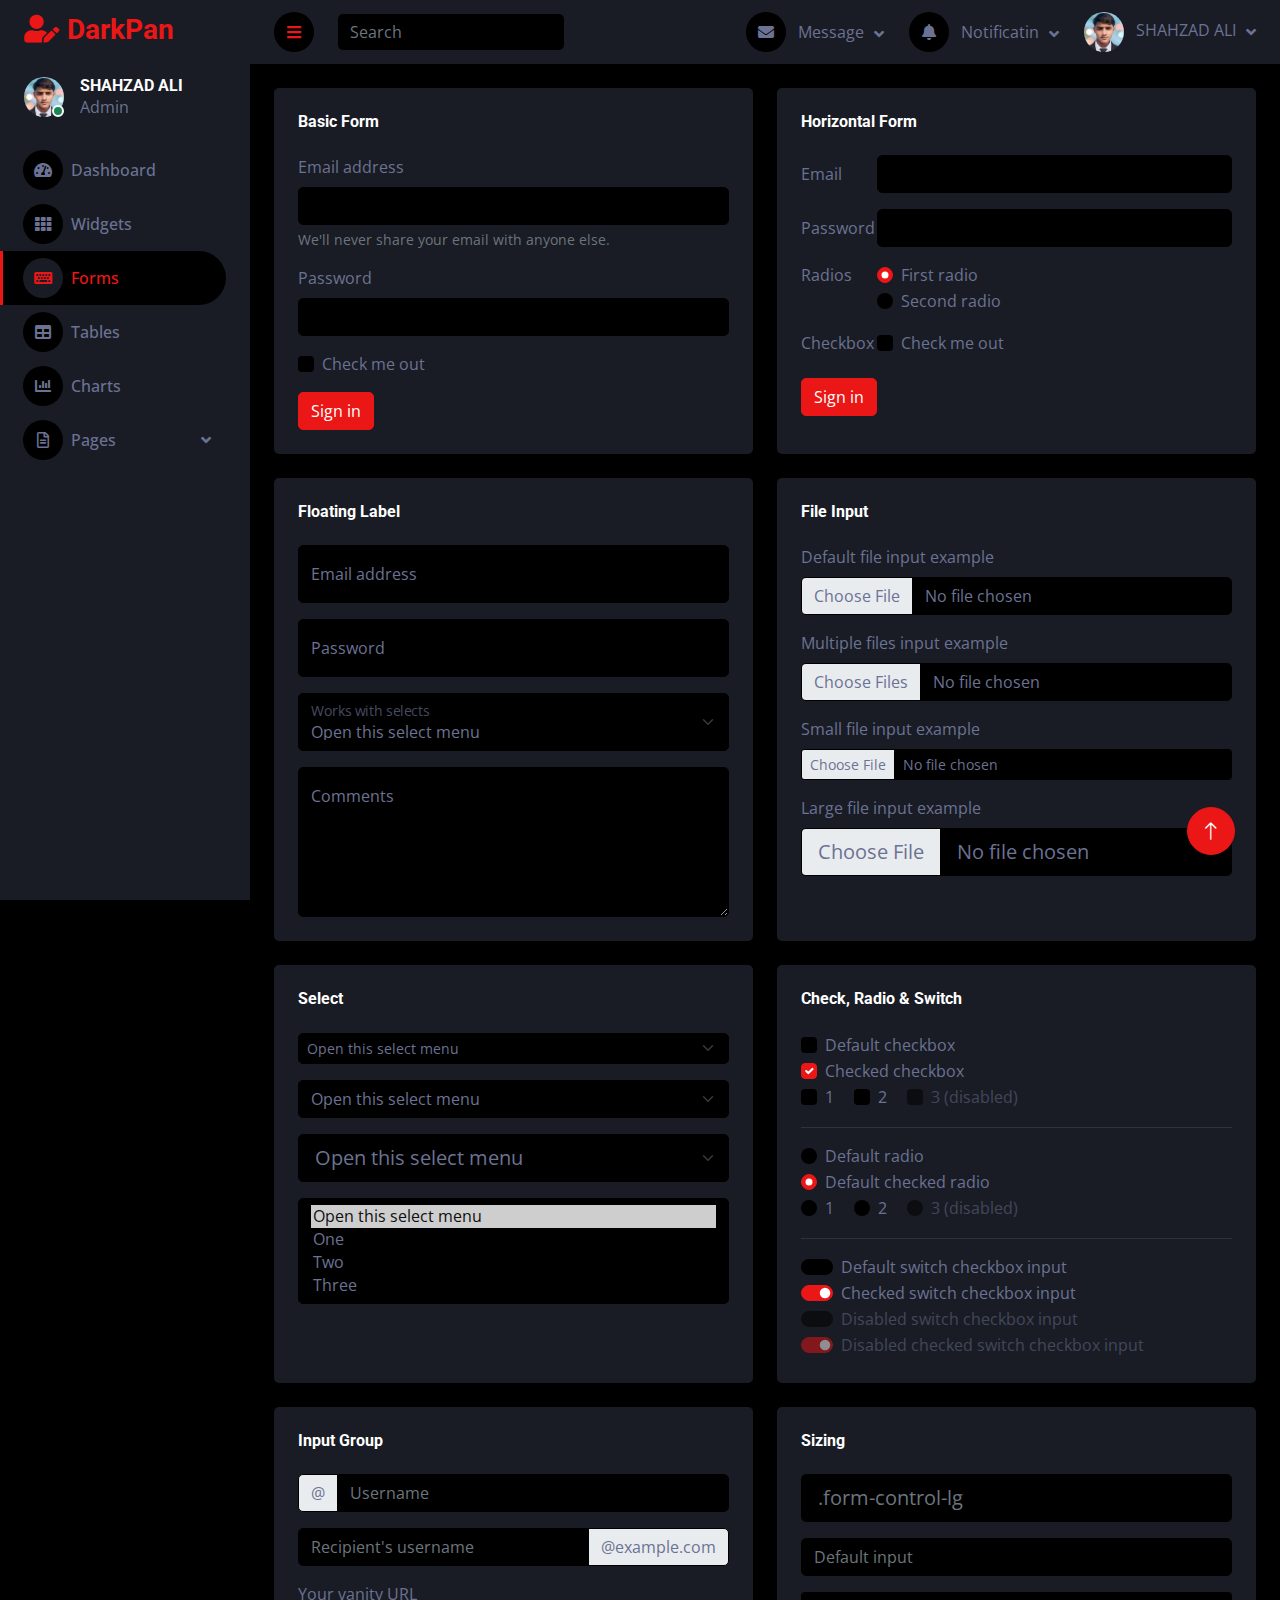
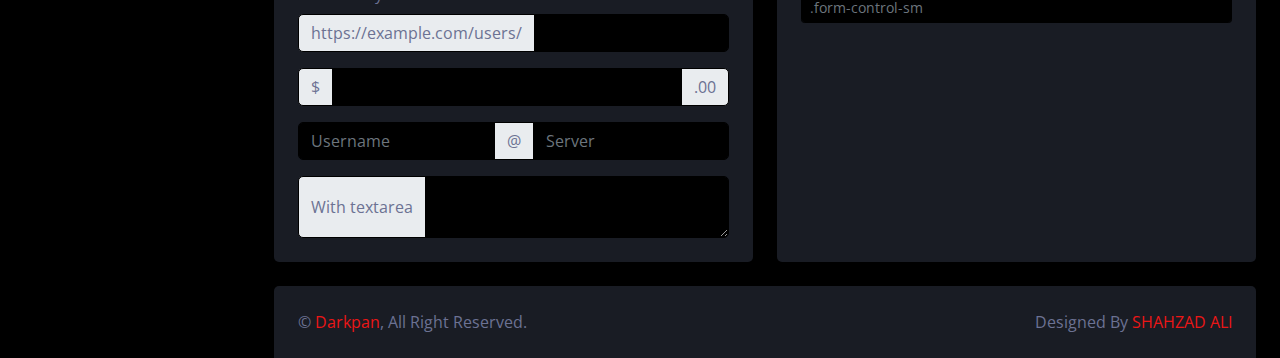
<file: form.html>
<!DOCTYPE html>
<html lang="en">
  <head>
    <meta charset="utf-8" />
    <title>Form|DarkPan</title>
    <meta content="width=device-width, initial-scale=1.0" name="viewport" />
    <meta content="" name="keywords" />
    <meta content="" name="description" />

    <!-- Favicon -->
    <link href="img/FAVICON-BGREMOVER-IMAGE.png" rel="icon" />

    <!-- Google Web Fonts -->
    <link rel="preconnect" href="https://fonts.googleapis.com" />
    <link rel="preconnect" href="https://fonts.gstatic.com" crossorigin />
    <link
      href="https://fonts.googleapis.com/css2?family=Open+Sans:wght@400;600&family=Roboto:wght@500;700&display=swap"
      rel="stylesheet"
    />

    <!-- Icon Font Stylesheet -->
    <link
      href="https://cdnjs.cloudflare.com/ajax/libs/font-awesome/5.10.0/css/all.min.css"
      rel="stylesheet"
    />
    <link
      href="https://cdn.jsdelivr.net/npm/bootstrap-icons@1.4.1/font/bootstrap-icons.css"
      rel="stylesheet"
    />

    <!-- Libraries Stylesheet -->
    <link href="lib/owlcarousel/assets/owl.carousel.min.css" rel="stylesheet" />
    <link
      href="lib/tempusdominus/css/tempusdominus-bootstrap-4.min.css"
      rel="stylesheet"
    />

    <!-- Customized Bootstrap Stylesheet -->
    <link href="css/bootstrap.min.css" rel="stylesheet" />

    <!-- Template Stylesheet -->
    <link href="css/style.css" rel="stylesheet" />
  </head>

  <body>
    <div class="container-fluid position-relative d-flex p-0">
      <!-- Spinner Start -->
      <div
        id="spinner"
        class="show bg-dark position-fixed translate-middle w-100 vh-100 top-50 start-50 d-flex align-items-center justify-content-center"
      >
        <div
          class="spinner-border text-primary"
          style="width: 3rem; height: 3rem"
          role="status"
        >
          <span class="sr-only">Loading...</span>
        </div>
      </div>
      <!-- Spinner End -->

      <!-- Sidebar Start -->
      <div class="sidebar pe-4 pb-3">
        <nav class="navbar bg-secondary navbar-dark">
          <a href="index.html" class="navbar-brand mx-4 mb-3">
            <h3 class="text-primary">
              <i class="fa fa-user-edit me-2"></i>DarkPan
            </h3>
          </a>
          <div class="d-flex align-items-center ms-4 mb-4">
            <div class="position-relative">
              <img
                class="rounded-circle"
                src="img/PROFESSIONAL-IMAGE.jpg"
                alt=""
                style="width: 40px; height: 40px"
              />
              <div
                class="bg-success rounded-circle border border-2 border-white position-absolute end-0 bottom-0 p-1"
              ></div>
            </div>
            <div class="ms-3">
              <h6 class="mb-0">SHAHZAD ALI</h6>
              <span>Admin</span>
            </div>
          </div>
          <div class="navbar-nav w-100">
            <a href="index.html" class="nav-item nav-link"
              ><i class="fa fa-tachometer-alt me-2"></i>Dashboard</a
            >

            <a href="widget.html" class="nav-item nav-link"
              ><i class="fa fa-th me-2"></i>Widgets</a
            >
            <a href="form.html" class="nav-item nav-link active"
              ><i class="fa fa-keyboard me-2"></i>Forms</a
            >
            <a href="table.html" class="nav-item nav-link"
              ><i class="fa fa-table me-2"></i>Tables</a
            >
            <a href="chart.html" class="nav-item nav-link"
              ><i class="fa fa-chart-bar me-2"></i>Charts</a
            >
            <div class="nav-item dropdown">
              <a
                href="#"
                class="nav-link dropdown-toggle"
                data-bs-toggle="dropdown"
                ><i class="far fa-file-alt me-2"></i>Pages</a
              >
              <div class="dropdown-menu bg-transparent border-0">
                <a href="signin.html" class="dropdown-item">Sign In</a>
                <a href="signup.html" class="dropdown-item">Sign Up</a>
                <a href="404.html" class="dropdown-item">404 Error</a>
                <a href="blank.html" class="dropdown-item">Blank Page</a>
              </div>
            </div>
          </div>
        </nav>
      </div>
      <!-- Sidebar End -->

      <!-- Content Start -->
      <div class="content">
        <!-- Navbar Start -->
        <nav
          class="navbar navbar-expand bg-secondary navbar-dark sticky-top px-4 py-0"
        >
          <a href="index.html" class="navbar-brand d-flex d-lg-none me-4">
            <h2 class="text-primary mb-0"><i class="fa fa-user-edit"></i></h2>
          </a>
          <a href="#" class="sidebar-toggler flex-shrink-0">
            <i class="fa fa-bars"></i>
          </a>
          <form class="d-none d-md-flex ms-4">
            <input
              class="form-control bg-dark border-0"
              type="search"
              placeholder="Search"
            />
          </form>
          <div class="navbar-nav align-items-center ms-auto">
            <div class="nav-item dropdown">
              <a
                href="#"
                class="nav-link dropdown-toggle"
                data-bs-toggle="dropdown"
              >
                <i class="fa fa-envelope me-lg-2"></i>
                <span class="d-none d-lg-inline-flex">Message</span>
              </a>
              <div
                class="dropdown-menu dropdown-menu-end bg-secondary border-0 rounded-0 rounded-bottom m-0"
              >
                <a href="#" class="dropdown-item">
                  <div class="d-flex align-items-center">
                    <img
                      class="rounded-circle"
                      src="img/PROFESSIONAL-IMAGE.jpg"
                      alt=""
                      style="width: 40px; height: 40px"
                    />
                    <div class="ms-2">
                      <h6 class="fw-normal mb-0">Iman send you a message</h6>
                      <small>15 minutes ago</small>
                    </div>
                  </div>
                </a>
                <hr class="dropdown-divider" />
                <a href="#" class="dropdown-item">
                  <div class="d-flex align-items-center">
                    <img
                      class="rounded-circle"
                      src="img/PROFESSIONAL-IMAGE.jpg"
                      alt=""
                      style="width: 40px; height: 40px"
                    />
                    <div class="ms-2">
                      <h6 class="fw-normal mb-0">
                        Ali Hassan send you a message
                      </h6>
                      <small>15 minutes ago</small>
                    </div>
                  </div>
                </a>
                <hr class="dropdown-divider" />
                <a href="#" class="dropdown-item">
                  <div class="d-flex align-items-center">
                    <img
                      class="rounded-circle"
                      src="img/PROFESSIONAL-IMAGE.jpg"
                      alt=""
                      style="width: 40px; height: 40px"
                    />
                    <div class="ms-2">
                      <h6 class="fw-normal mb-0">Bonser send you a message</h6>
                      <small>15 minutes ago</small>
                    </div>
                  </div>
                </a>
                <hr class="dropdown-divider" />
                <a href="#" class="dropdown-item text-center"
                  >See all message</a
                >
              </div>
            </div>
            <div class="nav-item dropdown">
              <a
                href="#"
                class="nav-link dropdown-toggle"
                data-bs-toggle="dropdown"
              >
                <i class="fa fa-bell me-lg-2"></i>
                <span class="d-none d-lg-inline-flex">Notificatin</span>
              </a>
              <div
                class="dropdown-menu dropdown-menu-end bg-secondary border-0 rounded-0 rounded-bottom m-0"
              >
                <a href="#" class="dropdown-item">
                  <h6 class="fw-normal mb-0">Profile updated</h6>
                  <small>15 minutes ago</small>
                </a>
                <hr class="dropdown-divider" />
                <a href="#" class="dropdown-item">
                  <h6 class="fw-normal mb-0">New user added</h6>
                  <small>15 minutes ago</small>
                </a>
                <hr class="dropdown-divider" />
                <a href="#" class="dropdown-item">
                  <h6 class="fw-normal mb-0">Password changed</h6>
                  <small>15 minutes ago</small>
                </a>
                <hr class="dropdown-divider" />
                <a href="#" class="dropdown-item text-center"
                  >See all notifications</a
                >
              </div>
            </div>
            <div class="nav-item dropdown">
              <a
                href="#"
                class="nav-link dropdown-toggle"
                data-bs-toggle="dropdown"
              >
                <img
                  class="rounded-circle me-lg-2"
                  src="img/PROFESSIONAL-IMAGE.jpg"
                  alt=""
                  style="width: 40px; height: 40px"
                />
                <span class="d-none d-lg-inline-flex">SHAHZAD ALI</span>
              </a>
              <div
                class="dropdown-menu dropdown-menu-end bg-secondary border-0 rounded-0 rounded-bottom m-0"
              >
                <a href="#" class="dropdown-item">My Profile</a>
                <a href="#" class="dropdown-item">Settings</a>
                <a href="#" class="dropdown-item">Log Out</a>
              </div>
            </div>
          </div>
        </nav>
        <!-- Navbar End -->

        <!-- Form Start -->
        <div class="container-fluid pt-4 px-4">
          <div class="row g-4">
            <div class="col-sm-12 col-xl-6">
              <div class="bg-secondary rounded h-100 p-4">
                <h6 class="mb-4">Basic Form</h6>
                <form>
                  <div class="mb-3">
                    <label for="exampleInputEmail1" class="form-label"
                      >Email address</label
                    >
                    <input
                      type="email"
                      class="form-control"
                      id="exampleInputEmail1"
                      aria-describedby="emailHelp"
                    />
                    <div id="emailHelp" class="form-text">
                      We'll never share your email with anyone else.
                    </div>
                  </div>
                  <div class="mb-3">
                    <label for="exampleInputPassword1" class="form-label"
                      >Password</label
                    >
                    <input
                      type="password"
                      class="form-control"
                      id="exampleInputPassword1"
                    />
                  </div>
                  <div class="mb-3 form-check">
                    <input
                      type="checkbox"
                      class="form-check-input"
                      id="exampleCheck1"
                    />
                    <label class="form-check-label" for="exampleCheck1"
                      >Check me out</label
                    >
                  </div>
                  <button type="submit" class="btn btn-primary">Sign in</button>
                </form>
              </div>
            </div>
            <div class="col-sm-12 col-xl-6">
              <div class="bg-secondary rounded h-100 p-4">
                <h6 class="mb-4">Horizontal Form</h6>
                <form>
                  <div class="row mb-3">
                    <label for="inputEmail3" class="col-sm-2 col-form-label"
                      >Email</label
                    >
                    <div class="col-sm-10">
                      <input
                        type="email"
                        class="form-control"
                        id="inputEmail3"
                      />
                    </div>
                  </div>
                  <div class="row mb-3">
                    <label for="inputPassword3" class="col-sm-2 col-form-label"
                      >Password</label
                    >
                    <div class="col-sm-10">
                      <input
                        type="password"
                        class="form-control"
                        id="inputPassword3"
                      />
                    </div>
                  </div>
                  <fieldset class="row mb-3">
                    <legend class="col-form-label col-sm-2 pt-0">Radios</legend>
                    <div class="col-sm-10">
                      <div class="form-check">
                        <input
                          class="form-check-input"
                          type="radio"
                          name="gridRadios"
                          id="gridRadios1"
                          value="option1"
                          checked
                        />
                        <label class="form-check-label" for="gridRadios1">
                          First radio
                        </label>
                      </div>
                      <div class="form-check">
                        <input
                          class="form-check-input"
                          type="radio"
                          name="gridRadios"
                          id="gridRadios2"
                          value="option2"
                        />
                        <label class="form-check-label" for="gridRadios2">
                          Second radio
                        </label>
                      </div>
                    </div>
                  </fieldset>
                  <div class="row mb-3">
                    <legend class="col-form-label col-sm-2 pt-0">
                      Checkbox
                    </legend>
                    <div class="col-sm-10">
                      <div class="form-check">
                        <input
                          class="form-check-input"
                          type="checkbox"
                          id="gridCheck1"
                        />
                        <label class="form-check-label" for="gridCheck1">
                          Check me out
                        </label>
                      </div>
                    </div>
                  </div>
                  <button type="submit" class="btn btn-primary">Sign in</button>
                </form>
              </div>
            </div>
            <div class="col-sm-12 col-xl-6">
              <div class="bg-secondary rounded h-100 p-4">
                <h6 class="mb-4">Floating Label</h6>
                <div class="form-floating mb-3">
                  <input
                    type="email"
                    class="form-control"
                    id="floatingInput"
                    placeholder="name@example.com"
                  />
                  <label for="floatingInput">Email address</label>
                </div>
                <div class="form-floating mb-3">
                  <input
                    type="password"
                    class="form-control"
                    id="floatingPassword"
                    placeholder="Password"
                  />
                  <label for="floatingPassword">Password</label>
                </div>
                <div class="form-floating mb-3">
                  <select
                    class="form-select"
                    id="floatingSelect"
                    aria-label="Floating label select example"
                  >
                    <option selected>Open this select menu</option>
                    <option value="1">One</option>
                    <option value="2">Two</option>
                    <option value="3">Three</option>
                  </select>
                  <label for="floatingSelect">Works with selects</label>
                </div>
                <div class="form-floating">
                  <textarea
                    class="form-control"
                    placeholder="Leave a comment here"
                    id="floatingTextarea"
                    style="height: 150px"
                  ></textarea>
                  <label for="floatingTextarea">Comments</label>
                </div>
              </div>
            </div>
            <div class="col-sm-12 col-xl-6">
              <div class="bg-secondary rounded h-100 p-4">
                <h6 class="mb-4">File Input</h6>
                <div class="mb-3">
                  <label for="formFile" class="form-label"
                    >Default file input example</label
                  >
                  <input
                    class="form-control bg-dark"
                    type="file"
                    id="formFile"
                  />
                </div>
                <div class="mb-3">
                  <label for="formFileMultiple" class="form-label"
                    >Multiple files input example</label
                  >
                  <input
                    class="form-control bg-dark"
                    type="file"
                    id="formFileMultiple"
                    multiple
                  />
                </div>
                <div class="mb-3">
                  <label for="formFileSm" class="form-label"
                    >Small file input example</label
                  >
                  <input
                    class="form-control form-control-sm bg-dark"
                    id="formFileSm"
                    type="file"
                  />
                </div>
                <div>
                  <label for="formFileLg" class="form-label"
                    >Large file input example</label
                  >
                  <input
                    class="form-control form-control-lg bg-dark"
                    id="formFileLg"
                    type="file"
                  />
                </div>
              </div>
            </div>
            <div class="col-sm-12 col-xl-6">
              <div class="bg-secondary rounded h-100 p-4">
                <h6 class="mb-4">Select</h6>
                <select
                  class="form-select form-select-sm mb-3"
                  aria-label=".form-select-sm example"
                >
                  <option selected>Open this select menu</option>
                  <option value="1">One</option>
                  <option value="2">Two</option>
                  <option value="3">Three</option>
                </select>
                <select
                  class="form-select mb-3"
                  aria-label="Default select example"
                >
                  <option selected>Open this select menu</option>
                  <option value="1">One</option>
                  <option value="2">Two</option>
                  <option value="3">Three</option>
                </select>
                <select
                  class="form-select form-select-lg mb-3"
                  aria-label=".form-select-lg example"
                >
                  <option selected>Open this select menu</option>
                  <option value="1">One</option>
                  <option value="2">Two</option>
                  <option value="3">Three</option>
                </select>
                <select
                  class="form-select"
                  multiple
                  aria-label="multiple select example"
                >
                  <option selected>Open this select menu</option>
                  <option value="1">One</option>
                  <option value="2">Two</option>
                  <option value="3">Three</option>
                </select>
              </div>
            </div>
            <div class="col-sm-12 col-xl-6">
              <div class="bg-secondary rounded h-100 p-4">
                <h6 class="mb-4">Check, Radio & Switch</h6>
                <div class="form-check">
                  <input
                    class="form-check-input"
                    type="checkbox"
                    value=""
                    id="flexCheckDefault"
                  />
                  <label class="form-check-label" for="flexCheckDefault">
                    Default checkbox
                  </label>
                </div>
                <div class="form-check">
                  <input
                    class="form-check-input"
                    type="checkbox"
                    value=""
                    id="flexCheckChecked"
                    checked
                  />
                  <label class="form-check-label" for="flexCheckChecked">
                    Checked checkbox
                  </label>
                </div>
                <div class="form-check form-check-inline">
                  <input
                    class="form-check-input"
                    type="checkbox"
                    id="inlineCheckbox1"
                    value="option1"
                  />
                  <label class="form-check-label" for="inlineCheckbox1"
                    >1</label
                  >
                </div>
                <div class="form-check form-check-inline">
                  <input
                    class="form-check-input"
                    type="checkbox"
                    id="inlineCheckbox2"
                    value="option2"
                  />
                  <label class="form-check-label" for="inlineCheckbox2"
                    >2</label
                  >
                </div>
                <div class="form-check form-check-inline">
                  <input
                    class="form-check-input"
                    type="checkbox"
                    id="inlineCheckbox3"
                    value="option3"
                    disabled
                  />
                  <label class="form-check-label" for="inlineCheckbox3"
                    >3 (disabled)</label
                  >
                </div>
                <hr />
                <div class="form-check">
                  <input
                    class="form-check-input"
                    type="radio"
                    name="flexRadioDefault"
                    id="flexRadioDefault1"
                  />
                  <label class="form-check-label" for="flexRadioDefault1">
                    Default radio
                  </label>
                </div>
                <div class="form-check">
                  <input
                    class="form-check-input"
                    type="radio"
                    name="flexRadioDefault"
                    id="flexRadioDefault2"
                    checked
                  />
                  <label class="form-check-label" for="flexRadioDefault2">
                    Default checked radio
                  </label>
                </div>
                <div class="form-check form-check-inline">
                  <input
                    class="form-check-input"
                    type="radio"
                    name="inlineRadioOptions"
                    id="inlineRadio1"
                    value="option1"
                  />
                  <label class="form-check-label" for="inlineRadio1">1</label>
                </div>
                <div class="form-check form-check-inline">
                  <input
                    class="form-check-input"
                    type="radio"
                    name="inlineRadioOptions"
                    id="inlineRadio2"
                    value="option2"
                  />
                  <label class="form-check-label" for="inlineRadio2">2</label>
                </div>
                <div class="form-check form-check-inline">
                  <input
                    class="form-check-input"
                    type="radio"
                    name="inlineRadioOptions"
                    id="inlineRadio3"
                    value="option3"
                    disabled
                  />
                  <label class="form-check-label" for="inlineRadio3"
                    >3 (disabled)</label
                  >
                </div>
                <hr />
                <div class="form-check form-switch">
                  <input
                    class="form-check-input"
                    type="checkbox"
                    role="switch"
                    id="flexSwitchCheckDefault"
                  />
                  <label class="form-check-label" for="flexSwitchCheckDefault"
                    >Default switch checkbox input</label
                  >
                </div>
                <div class="form-check form-switch">
                  <input
                    class="form-check-input"
                    type="checkbox"
                    role="switch"
                    id="flexSwitchCheckChecked"
                    checked
                  />
                  <label class="form-check-label" for="flexSwitchCheckChecked"
                    >Checked switch checkbox input</label
                  >
                </div>
                <div class="form-check form-switch">
                  <input
                    class="form-check-input"
                    type="checkbox"
                    role="switch"
                    id="flexSwitchCheckDisabled"
                    disabled
                  />
                  <label class="form-check-label" for="flexSwitchCheckDisabled"
                    >Disabled switch checkbox input</label
                  >
                </div>
                <div class="form-check form-switch">
                  <input
                    class="form-check-input"
                    type="checkbox"
                    role="switch"
                    id="flexSwitchCheckCheckedDisabled"
                    checked
                    disabled
                  />
                  <label
                    class="form-check-label"
                    for="flexSwitchCheckCheckedDisabled"
                    >Disabled checked switch checkbox input</label
                  >
                </div>
              </div>
            </div>
            <div class="col-sm-12 col-xl-6">
              <div class="bg-secondary rounded h-100 p-4">
                <h6 class="mb-4">Input Group</h6>
                <div class="input-group mb-3">
                  <span class="input-group-text" id="basic-addon1">@</span>
                  <input
                    type="text"
                    class="form-control"
                    placeholder="Username"
                    aria-label="Username"
                    aria-describedby="basic-addon1"
                  />
                </div>
                <div class="input-group mb-3">
                  <input
                    type="text"
                    class="form-control"
                    placeholder="Recipient's username"
                    aria-label="Recipient's username"
                    aria-describedby="basic-addon2"
                  />
                  <span class="input-group-text" id="basic-addon2"
                    >@example.com</span
                  >
                </div>
                <label for="basic-url" class="form-label"
                  >Your vanity URL</label
                >
                <div class="input-group mb-3">
                  <span class="input-group-text" id="basic-addon3"
                    >https://example.com/users/</span
                  >
                  <input
                    type="text"
                    class="form-control"
                    id="basic-url"
                    aria-describedby="basic-addon3"
                  />
                </div>
                <div class="input-group mb-3">
                  <span class="input-group-text">$</span>
                  <input
                    type="text"
                    class="form-control"
                    aria-label="Amount (to the nearest dollar)"
                  />
                  <span class="input-group-text">.00</span>
                </div>
                <div class="input-group mb-3">
                  <input
                    type="text"
                    class="form-control"
                    placeholder="Username"
                    aria-label="Username"
                  />
                  <span class="input-group-text">@</span>
                  <input
                    type="text"
                    class="form-control"
                    placeholder="Server"
                    aria-label="Server"
                  />
                </div>
                <div class="input-group">
                  <span class="input-group-text">With textarea</span>
                  <textarea
                    class="form-control"
                    aria-label="With textarea"
                  ></textarea>
                </div>
              </div>
            </div>
            <div class="col-sm-12 col-xl-6">
              <div class="bg-secondary rounded h-100 p-4">
                <h6 class="mb-4">Sizing</h6>
                <input
                  class="form-control form-control-lg mb-3"
                  type="text"
                  placeholder=".form-control-lg"
                  aria-label=".form-control-lg example"
                />
                <input
                  class="form-control mb-3"
                  type="text"
                  placeholder="Default input"
                  aria-label="default input example"
                />
                <input
                  class="form-control form-control-sm"
                  type="text"
                  placeholder=".form-control-sm"
                  aria-label=".form-control-sm example"
                />
              </div>
            </div>
          </div>
        </div>
        <!-- Form End -->

        <!-- Footer Start -->
        <div class="container-fluid pt-4 px-4">
          <div class="bg-secondary rounded-top p-4">
            <div class="row">
              <div class="col-12 col-sm-6 text-center text-sm-start">
                &copy; <a href="#">Darkpan</a>, All Right Reserved.
              </div>
              <div class="col-12 col-sm-6 text-center text-sm-end">
                <!--/*** This template is free as long as you keep the footer author’s credit link/attribution link/backlink. If you'd like to use the template without the footer author’s credit link/attribution link/backlink, you can purchase the Credit Removal License from "https://htmlcodex.com/credit-removal". Thank you for your support. ***/-->
                Designed By
                <a href="https://shahzadalihub.netlify.app">SHAHZAD ALI</a>
              </div>
            </div>
          </div>
        </div>
        <!-- Footer End -->
      </div>
      <!-- Content End -->

      <!-- Back to Top -->
      <a href="#" class="btn btn-lg btn-primary btn-lg-square back-to-top"
        ><i class="bi bi-arrow-up"></i
      ></a>
    </div>

    <!-- JavaScript Libraries -->
    <script src="https://code.jquery.com/jquery-3.4.1.min.js"></script>
    <script src="https://cdn.jsdelivr.net/npm/bootstrap@5.0.0/dist/js/bootstrap.bundle.min.js"></script>
    <script src="lib/chart/chart.min.js"></script>
    <script src="lib/easing/easing.min.js"></script>
    <script src="lib/waypoints/waypoints.min.js"></script>
    <script src="lib/owlcarousel/owl.carousel.min.js"></script>
    <script src="lib/tempusdominus/js/moment.min.js"></script>
    <script src="lib/tempusdominus/js/moment-timezone.min.js"></script>
    <script src="lib/tempusdominus/js/tempusdominus-bootstrap-4.min.js"></script>

    <!-- Template Javascript -->
    <script src="js/main.js"></script>
  </body>
</html>
</file>
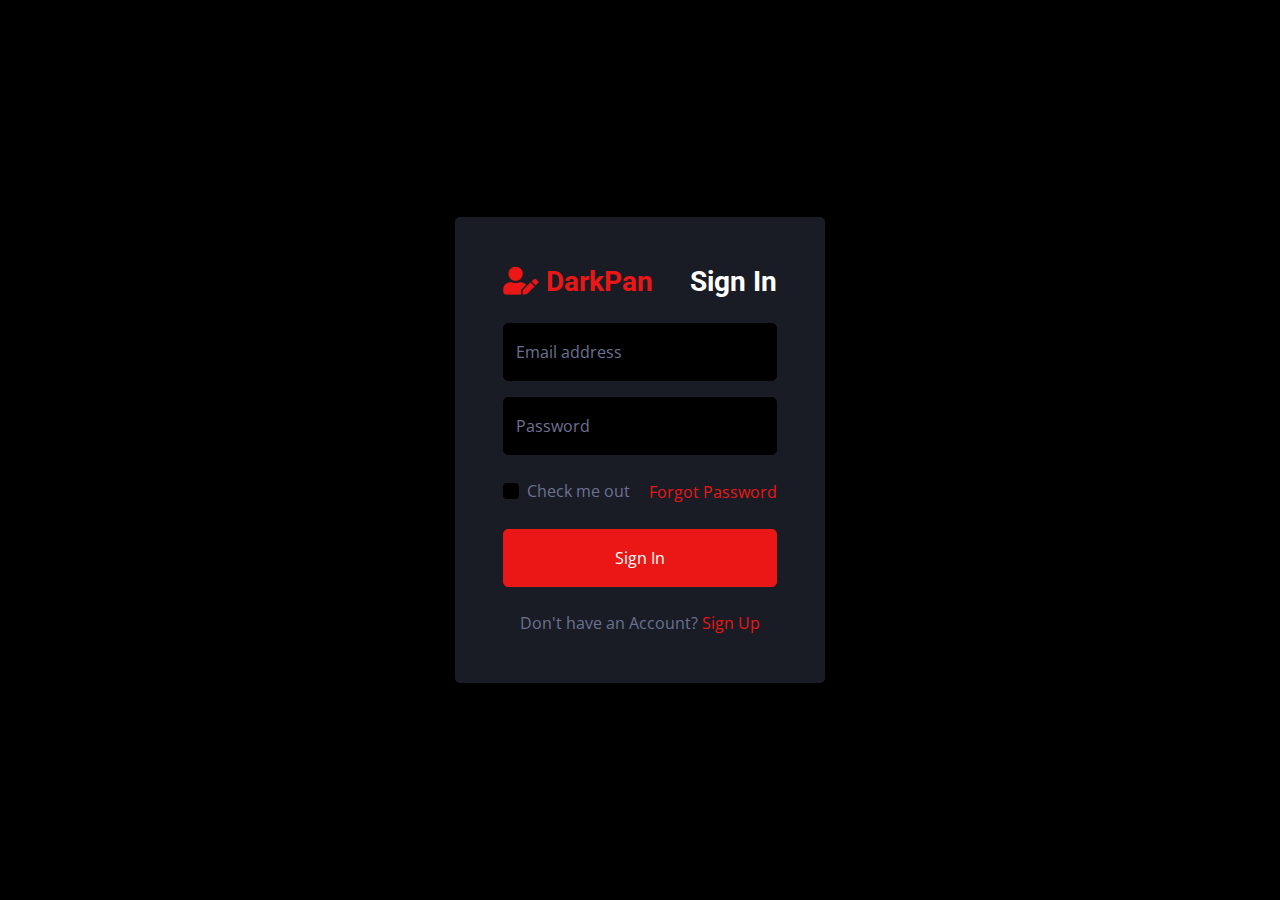
<file: signin.html>
<!DOCTYPE html>
<html lang="en">
  <head>
    <meta charset="utf-8" />
    <title>Signin|DarkPan</title>
    <meta content="width=device-width, initial-scale=1.0" name="viewport" />
    <meta content="" name="keywords" />
    <meta content="" name="description" />

    <!-- Favicon -->
    <link href="img/FAVICON-BGREMOVER-IMAGE.png" rel="icon" />

    <!-- Google Web Fonts -->
    <link rel="preconnect" href="https://fonts.googleapis.com" />
    <link rel="preconnect" href="https://fonts.gstatic.com" crossorigin />
    <link
      href="https://fonts.googleapis.com/css2?family=Open+Sans:wght@400;600&family=Roboto:wght@500;700&display=swap"
      rel="stylesheet"
    />

    <!-- Icon Font Stylesheet -->
    <link
      href="https://cdnjs.cloudflare.com/ajax/libs/font-awesome/5.10.0/css/all.min.css"
      rel="stylesheet"
    />
    <link
      href="https://cdn.jsdelivr.net/npm/bootstrap-icons@1.4.1/font/bootstrap-icons.css"
      rel="stylesheet"
    />

    <!-- Libraries Stylesheet -->
    <link href="lib/owlcarousel/assets/owl.carousel.min.css" rel="stylesheet" />
    <link
      href="lib/tempusdominus/css/tempusdominus-bootstrap-4.min.css"
      rel="stylesheet"
    />

    <!-- Customized Bootstrap Stylesheet -->
    <link href="css/bootstrap.min.css" rel="stylesheet" />

    <!-- Template Stylesheet -->
    <link href="css/style.css" rel="stylesheet" />
  </head>

  <body>
    <div class="container-fluid position-relative d-flex p-0">
      <!-- Spinner Start -->
      <div
        id="spinner"
        class="show bg-dark position-fixed translate-middle w-100 vh-100 top-50 start-50 d-flex align-items-center justify-content-center"
      >
        <div
          class="spinner-border text-primary"
          style="width: 3rem; height: 3rem"
          role="status"
        >
          <span class="sr-only">Loading...</span>
        </div>
      </div>
      <!-- Spinner End -->

      <!-- Sign In Start -->
      <div class="container-fluid">
        <div
          class="row h-100 align-items-center justify-content-center"
          style="min-height: 100vh"
        >
          <div class="col-12 col-sm-8 col-md-6 col-lg-5 col-xl-4">
            <div class="bg-secondary rounded p-4 p-sm-5 my-4 mx-3">
              <div
                class="d-flex align-items-center justify-content-between mb-3"
              >
                <a href="index.html" class="">
                  <h3 class="text-primary">
                    <i class="fa fa-user-edit me-2"></i>DarkPan
                  </h3>
                </a>
                <h3>Sign In</h3>
              </div>

              <!-- Form Start -->
              <form action="login.php" method="POST">
                <div class="form-floating mb-3">
                  <input
                    type="email"
                    class="form-control"
                    id="floatingInput"
                    placeholder="name@example.com"
                    required
                  />
                  <label for="floatingInput">Email address</label>
                </div>
                <div class="form-floating mb-4">
                  <input
                    type="password"
                    class="form-control"
                    id="floatingPassword"
                    placeholder="Password"
                    required
                  />
                  <label for="floatingPassword">Password</label>
                </div>
                <div
                  class="d-flex align-items-center justify-content-between mb-4"
                >
                  <div class="form-check">
                    <input
                      type="checkbox"
                      class="form-check-input"
                      id="exampleCheck1"
                    />
                    <label class="form-check-label" for="exampleCheck1"
                      >Check me out</label
                    >
                  </div>
                  <a href="">Forgot Password</a>
                </div>
                <button type="submit" class="btn btn-primary py-3 w-100 mb-4">
                  Sign In
                </button>
              </form>
              <!-- Form End -->

              <p class="text-center mb-0">
                Don't have an Account? <a href="signup.html">Sign Up</a>
              </p>
            </div>
          </div>
        </div>
      </div>
      <!-- Sign In End -->
    </div>

    <!-- JavaScript Libraries -->
    <script src="https://code.jquery.com/jquery-3.4.1.min.js"></script>
    <script src="https://cdn.jsdelivr.net/npm/bootstrap@5.0.0/dist/js/bootstrap.bundle.min.js"></script>
    <script src="lib/chart/chart.min.js"></script>
    <script src="lib/easing/easing.min.js"></script>
    <script src="lib/waypoints/waypoints.min.js"></script>
    <script src="lib/owlcarousel/owl.carousel.min.js"></script>
    <script src="lib/tempusdominus/js/moment.min.js"></script>
    <script src="lib/tempusdominus/js/moment-timezone.min.js"></script>
    <script src="lib/tempusdominus/js/tempusdominus-bootstrap-4.min.js"></script>

    <!-- Template Javascript -->
    <script src="js/main.js"></script>
  </body>
</html>
</file>
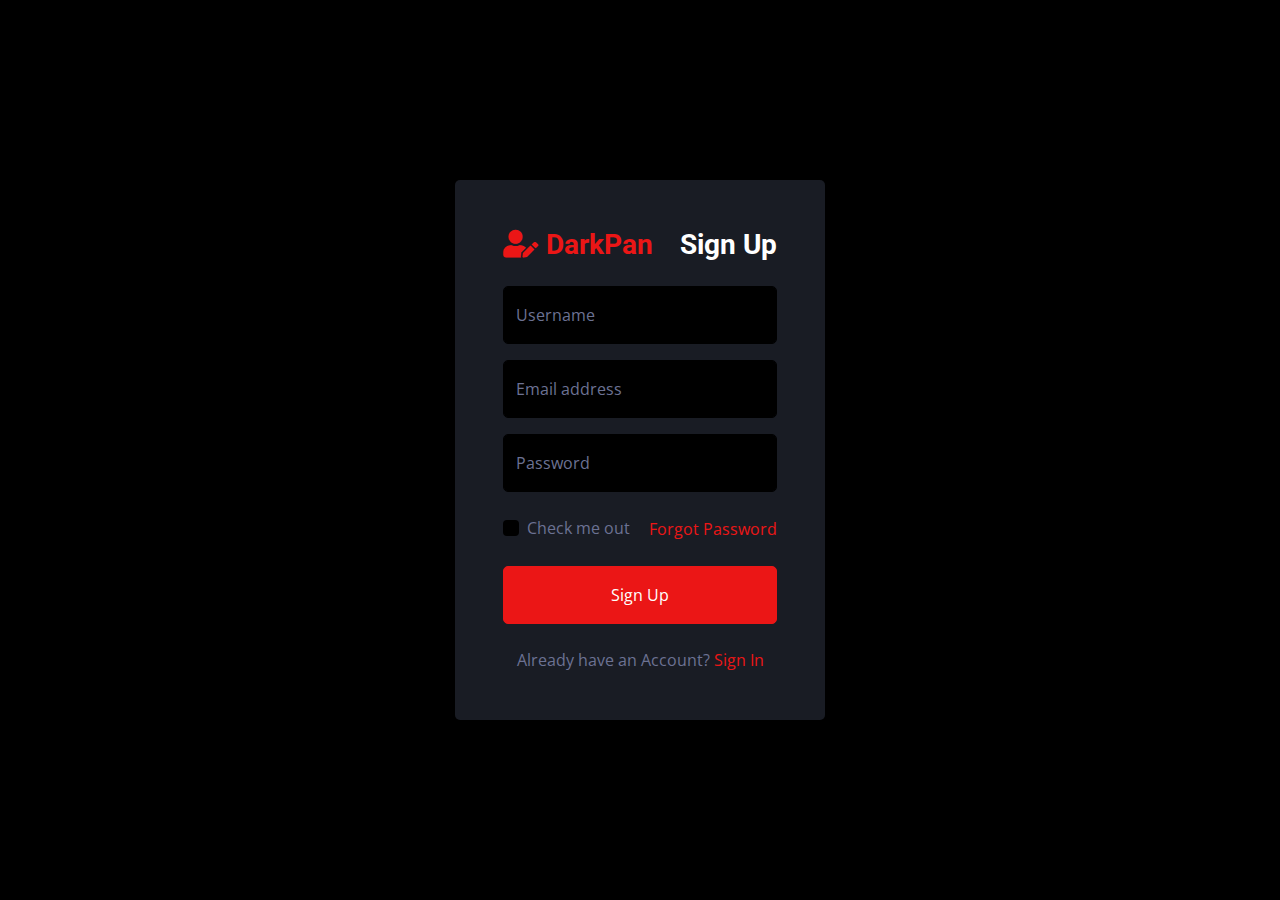
<file: signup.html>
<!DOCTYPE html>
<html lang="en">
  <head>
    <meta charset="utf-8" />
    <title>Signup|DarkPan</title>
    <meta content="width=device-width, initial-scale=1.0" name="viewport" />
    <meta content="" name="keywords" />
    <meta content="" name="description" />

    <!-- Favicon -->
    <link href="img/FAVICON-BGREMOVER-IMAGE.png" rel="icon" />

    <!-- Google Web Fonts -->
    <link rel="preconnect" href="https://fonts.googleapis.com" />
    <link rel="preconnect" href="https://fonts.gstatic.com" crossorigin />
    <link
      href="https://fonts.googleapis.com/css2?family=Open+Sans:wght@400;600&family=Roboto:wght@500;700&display=swap"
      rel="stylesheet"
    />

    <!-- Icon Font Stylesheet -->
    <link
      href="https://cdnjs.cloudflare.com/ajax/libs/font-awesome/5.10.0/css/all.min.css"
      rel="stylesheet"
    />
    <link
      href="https://cdn.jsdelivr.net/npm/bootstrap-icons@1.4.1/font/bootstrap-icons.css"
      rel="stylesheet"
    />

    <!-- Libraries Stylesheet -->
    <link href="lib/owlcarousel/assets/owl.carousel.min.css" rel="stylesheet" />
    <link
      href="lib/tempusdominus/css/tempusdominus-bootstrap-4.min.css"
      rel="stylesheet"
    />

    <!-- Customized Bootstrap Stylesheet -->
    <link href="css/bootstrap.min.css" rel="stylesheet" />

    <!-- Template Stylesheet -->
    <link href="css/style.css" rel="stylesheet" />
  </head>

  <body>
    <div class="container-fluid position-relative d-flex p-0">
      <!-- Spinner Start -->
      <div
        id="spinner"
        class="show bg-dark position-fixed translate-middle w-100 vh-100 top-50 start-50 d-flex align-items-center justify-content-center"
      >
        <div
          class="spinner-border text-primary"
          style="width: 3rem; height: 3rem"
          role="status"
        >
          <span class="sr-only">Loading...</span>
        </div>
      </div>
      <!-- Spinner End -->

      <!-- Sign Up Start -->
      <div class="container-fluid">
        <div
          class="row h-100 align-items-center justify-content-center"
          style="min-height: 100vh"
        >
          <div class="col-12 col-sm-8 col-md-6 col-lg-5 col-xl-4">
            <div class="bg-secondary rounded p-4 p-sm-5 my-4 mx-3">
              <div
                class="d-flex align-items-center justify-content-between mb-3"
              >
                <a href="index.html" class="">
                  <h3 class="text-primary">
                    <i class="fa fa-user-edit me-2"></i>DarkPan
                  </h3>
                </a>
                <h3>Sign Up</h3>
              </div>

              <!-- Form Start -->
              <form action="signup.php" method="POST">
                <div class="form-floating mb-3">
                  <input
                    type="text"
                    class="form-control"
                    id="floatingText"
                    placeholder="jhondoe"
                    required
                  />
                  <label for="floatingText">Username</label>
                </div>
                <div class="form-floating mb-3">
                  <input
                    type="email"
                    class="form-control"
                    id="floatingInput"
                    placeholder="name@example.com"
                    required
                  />
                  <label for="floatingInput">Email address</label>
                </div>
                <div class="form-floating mb-4">
                  <input
                    type="password"
                    class="form-control"
                    id="floatingPassword"
                    placeholder="Password"
                    required
                  />
                  <label for="floatingPassword">Password</label>
                </div>
                <div
                  class="d-flex align-items-center justify-content-between mb-4"
                >
                  <div class="form-check">
                    <input
                      type="checkbox"
                      class="form-check-input"
                      id="exampleCheck1"
                    />
                    <label class="form-check-label" for="exampleCheck1"
                      >Check me out</label
                    >
                  </div>
                  <a href="">Forgot Password</a>
                </div>
                <button type="submit" class="btn btn-primary py-3 w-100 mb-4">
                  Sign Up
                </button>
              </form>
              <!-- Form End -->

              <p class="text-center mb-0">
                Already have an Account? <a href="signin.html">Sign In</a>
              </p>
            </div>
          </div>
        </div>
      </div>
      <!-- Sign Up End -->
    </div>

    <!-- JavaScript Libraries -->
    <script src="https://code.jquery.com/jquery-3.4.1.min.js"></script>
    <script src="https://cdn.jsdelivr.net/npm/bootstrap@5.0.0/dist/js/bootstrap.bundle.min.js"></script>
    <script src="lib/chart/chart.min.js"></script>
    <script src="lib/easing/easing.min.js"></script>
    <script src="lib/waypoints/waypoints.min.js"></script>
    <script src="lib/owlcarousel/owl.carousel.min.js"></script>
    <script src="lib/tempusdominus/js/moment.min.js"></script>
    <script src="lib/tempusdominus/js/moment-timezone.min.js"></script>
    <script src="lib/tempusdominus/js/tempusdominus-bootstrap-4.min.js"></script>

    <!-- Template Javascript -->
    <script src="js/main.js"></script>
  </body>
</html>
</file>
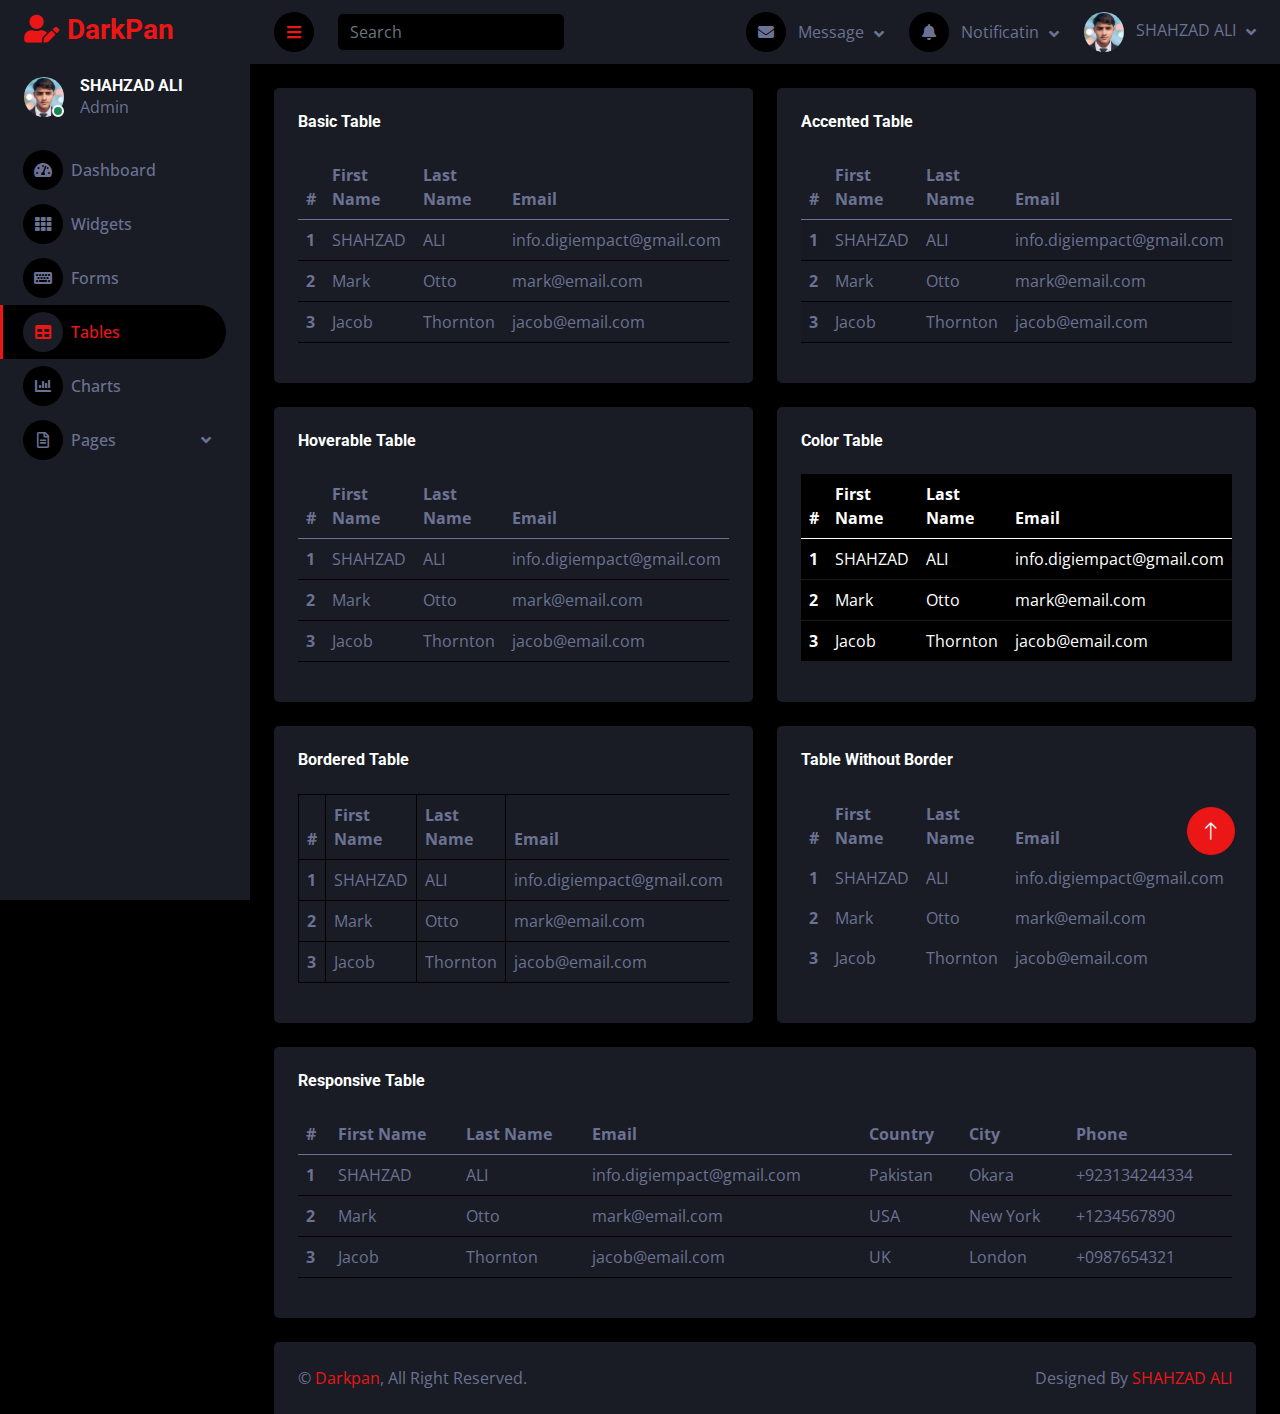
<file: table.html>
<!DOCTYPE html>
<html lang="en">
  <head>
    <meta charset="utf-8" />
    <title>Table|DarkPan</title>
    <meta content="width=device-width, initial-scale=1.0" name="viewport" />
    <meta content="" name="keywords" />
    <meta content="" name="description" />

    <!-- Favicon -->
    <link href="img/FAVICON-BGREMOVER-IMAGE.png" rel="icon" />

    <!-- Google Web Fonts -->
    <link rel="preconnect" href="https://fonts.googleapis.com" />
    <link rel="preconnect" href="https://fonts.gstatic.com" crossorigin />
    <link
      href="https://fonts.googleapis.com/css2?family=Open+Sans:wght@400;600&family=Roboto:wght@500;700&display=swap"
      rel="stylesheet"
    />

    <!-- Icon Font Stylesheet -->
    <link
      href="https://cdnjs.cloudflare.com/ajax/libs/font-awesome/5.10.0/css/all.min.css"
      rel="stylesheet"
    />
    <link
      href="https://cdn.jsdelivr.net/npm/bootstrap-icons@1.4.1/font/bootstrap-icons.css"
      rel="stylesheet"
    />

    <!-- Libraries Stylesheet -->
    <link href="lib/owlcarousel/assets/owl.carousel.min.css" rel="stylesheet" />
    <link
      href="lib/tempusdominus/css/tempusdominus-bootstrap-4.min.css"
      rel="stylesheet"
    />

    <!-- Customized Bootstrap Stylesheet -->
    <link href="css/bootstrap.min.css" rel="stylesheet" />

    <!-- Template Stylesheet -->
    <link href="css/style.css" rel="stylesheet" />
  </head>

  <body>
    <div class="container-fluid position-relative d-flex p-0">
      <!-- Spinner Start -->
      <div
        id="spinner"
        class="show bg-dark position-fixed translate-middle w-100 vh-100 top-50 start-50 d-flex align-items-center justify-content-center"
      >
        <div
          class="spinner-border text-primary"
          style="width: 3rem; height: 3rem"
          role="status"
        >
          <span class="sr-only">Loading...</span>
        </div>
      </div>
      <!-- Spinner End -->

      <!-- Sidebar Start -->
      <div class="sidebar pe-4 pb-3">
        <nav class="navbar bg-secondary navbar-dark">
          <a href="index.html" class="navbar-brand mx-4 mb-3">
            <h3 class="text-primary">
              <i class="fa fa-user-edit me-2"></i>DarkPan
            </h3>
          </a>
          <div class="d-flex align-items-center ms-4 mb-4">
            <div class="position-relative">
              <img
                class="rounded-circle"
                src="img/PROFESSIONAL-IMAGE.jpg"
                alt=""
                style="width: 40px; height: 40px"
              />
              <div
                class="bg-success rounded-circle border border-2 border-white position-absolute end-0 bottom-0 p-1"
              ></div>
            </div>
            <div class="ms-3">
              <h6 class="mb-0">SHAHZAD ALI</h6>
              <span>Admin</span>
            </div>
          </div>
          <div class="navbar-nav w-100">
            <a href="index.html" class="nav-item nav-link"
              ><i class="fa fa-tachometer-alt me-2"></i>Dashboard</a
            >

            <a href="widget.html" class="nav-item nav-link"
              ><i class="fa fa-th me-2"></i>Widgets</a
            >
            <a href="form.html" class="nav-item nav-link"
              ><i class="fa fa-keyboard me-2"></i>Forms</a
            >
            <a href="table.html" class="nav-item nav-link active"
              ><i class="fa fa-table me-2"></i>Tables</a
            >
            <a href="chart.html" class="nav-item nav-link"
              ><i class="fa fa-chart-bar me-2"></i>Charts</a
            >
            <div class="nav-item dropdown">
              <a
                href="#"
                class="nav-link dropdown-toggle"
                data-bs-toggle="dropdown"
                ><i class="far fa-file-alt me-2"></i>Pages</a
              >
              <div class="dropdown-menu bg-transparent border-0">
                <a href="signin.html" class="dropdown-item">Sign In</a>
                <a href="signup.html" class="dropdown-item">Sign Up</a>
                <a href="404.html" class="dropdown-item">404 Error</a>
                <a href="blank.html" class="dropdown-item">Blank Page</a>
              </div>
            </div>
          </div>
        </nav>
      </div>
      <!-- Sidebar End -->

      <!-- Content Start -->
      <div class="content">
        <!-- Navbar Start -->
        <nav
          class="navbar navbar-expand bg-secondary navbar-dark sticky-top px-4 py-0"
        >
          <a href="index.html" class="navbar-brand d-flex d-lg-none me-4">
            <h2 class="text-primary mb-0"><i class="fa fa-user-edit"></i></h2>
          </a>
          <a href="#" class="sidebar-toggler flex-shrink-0">
            <i class="fa fa-bars"></i>
          </a>
          <form class="d-none d-md-flex ms-4">
            <input
              class="form-control bg-dark border-0"
              type="search"
              placeholder="Search"
            />
          </form>
          <div class="navbar-nav align-items-center ms-auto">
            <div class="nav-item dropdown">
              <a
                href="#"
                class="nav-link dropdown-toggle"
                data-bs-toggle="dropdown"
              >
                <i class="fa fa-envelope me-lg-2"></i>
                <span class="d-none d-lg-inline-flex">Message</span>
              </a>
              <div
                class="dropdown-menu dropdown-menu-end bg-secondary border-0 rounded-0 rounded-bottom m-0"
              >
                <a href="#" class="dropdown-item">
                  <div class="d-flex align-items-center">
                    <img
                      class="rounded-circle"
                      src="img/PROFESSIONAL-IMAGE.jpg"
                      alt=""
                      style="width: 40px; height: 40px"
                    />
                    <div class="ms-2">
                      <h6 class="fw-normal mb-0">Ronaldo send you a message</h6>
                      <small>15 minutes ago</small>
                    </div>
                  </div>
                </a>
                <hr class="dropdown-divider" />
                <a href="#" class="dropdown-item">
                  <div class="d-flex align-items-center">
                    <img
                      class="rounded-circle"
                      src="img/PROFESSIONAL-IMAGE.jpg"
                      alt=""
                      style="width: 40px; height: 40px"
                    />
                    <div class="ms-2">
                      <h6 class="fw-normal mb-0">
                        Bilgates send you a message
                      </h6>
                      <small>15 minutes ago</small>
                    </div>
                  </div>
                </a>
                <hr class="dropdown-divider" />
                <a href="#" class="dropdown-item">
                  <div class="d-flex align-items-center">
                    <img
                      class="rounded-circle"
                      src="img/PROFESSIONAL-IMAGE.jpg"
                      alt=""
                      style="width: 40px; height: 40px"
                    />
                    <div class="ms-2">
                      <h6 class="fw-normal mb-0">
                        AmantUllah send you a message
                      </h6>
                      <small>15 minutes ago</small>
                    </div>
                  </div>
                </a>
                <hr class="dropdown-divider" />
                <a href="#" class="dropdown-item text-center"
                  >See all message</a
                >
              </div>
            </div>
            <div class="nav-item dropdown">
              <a
                href="#"
                class="nav-link dropdown-toggle"
                data-bs-toggle="dropdown"
              >
                <i class="fa fa-bell me-lg-2"></i>
                <span class="d-none d-lg-inline-flex">Notificatin</span>
              </a>
              <div
                class="dropdown-menu dropdown-menu-end bg-secondary border-0 rounded-0 rounded-bottom m-0"
              >
                <a href="#" class="dropdown-item">
                  <h6 class="fw-normal mb-0">Profile updated</h6>
                  <small>15 minutes ago</small>
                </a>
                <hr class="dropdown-divider" />
                <a href="#" class="dropdown-item">
                  <h6 class="fw-normal mb-0">New user added</h6>
                  <small>15 minutes ago</small>
                </a>
                <hr class="dropdown-divider" />
                <a href="#" class="dropdown-item">
                  <h6 class="fw-normal mb-0">Password changed</h6>
                  <small>15 minutes ago</small>
                </a>
                <hr class="dropdown-divider" />
                <a href="#" class="dropdown-item text-center"
                  >See all notifications</a
                >
              </div>
            </div>
            <div class="nav-item dropdown">
              <a
                href="#"
                class="nav-link dropdown-toggle"
                data-bs-toggle="dropdown"
              >
                <img
                  class="rounded-circle me-lg-2"
                  src="img/PROFESSIONAL-IMAGE.jpg"
                  alt=""
                  style="width: 40px; height: 40px"
                />
                <span class="d-none d-lg-inline-flex">SHAHZAD ALI</span>
              </a>
              <div
                class="dropdown-menu dropdown-menu-end bg-secondary border-0 rounded-0 rounded-bottom m-0"
              >
                <a href="#" class="dropdown-item">My Profile</a>
                <a href="#" class="dropdown-item">Settings</a>
                <a href="#" class="dropdown-item">Log Out</a>
              </div>
            </div>
          </div>
        </nav>
        <!-- Navbar End -->

        <!-- Table Start -->
        <div class="container-fluid pt-4 px-4">
          <div class="row g-4">
            <!-- Basic Table -->
            <div class="col-sm-12 col-xl-6">
              <div class="bg-secondary rounded h-100 p-4">
                <h6 class="mb-4">Basic Table</h6>
                <div class="table-responsive">
                  <table class="table">
                    <thead>
                      <tr>
                        <th scope="col">#</th>
                        <th scope="col">First Name</th>
                        <th scope="col">Last Name</th>
                        <th scope="col">Email</th>
                      </tr>
                    </thead>
                    <tbody>
                      <tr>
                        <th scope="row">1</th>
                        <td>SHAHZAD</td>
                        <td>ALI</td>
                        <td>info.digiempact@gmail.com</td>
                      </tr>
                      <tr>
                        <th scope="row">2</th>
                        <td>Mark</td>
                        <td>Otto</td>
                        <td>mark@email.com</td>
                      </tr>
                      <tr>
                        <th scope="row">3</th>
                        <td>Jacob</td>
                        <td>Thornton</td>
                        <td>jacob@email.com</td>
                      </tr>
                    </tbody>
                  </table>
                </div>
              </div>
            </div>

            <!-- Accented Table -->
            <div class="col-sm-12 col-xl-6">
              <div class="bg-secondary rounded h-100 p-4">
                <h6 class="mb-4">Accented Table</h6>
                <div class="table-responsive">
                  <table class="table table-striped">
                    <thead>
                      <tr>
                        <th scope="col">#</th>
                        <th scope="col">First Name</th>
                        <th scope="col">Last Name</th>
                        <th scope="col">Email</th>
                      </tr>
                    </thead>
                    <tbody>
                      <tr>
                        <th scope="row">1</th>
                        <td>SHAHZAD</td>
                        <td>ALI</td>
                        <td>info.digiempact@gmail.com</td>
                      </tr>
                      <tr>
                        <th scope="row">2</th>
                        <td>Mark</td>
                        <td>Otto</td>
                        <td>mark@email.com</td>
                      </tr>
                      <tr>
                        <th scope="row">3</th>
                        <td>Jacob</td>
                        <td>Thornton</td>
                        <td>jacob@email.com</td>
                      </tr>
                    </tbody>
                  </table>
                </div>
              </div>
            </div>

            <!-- Hoverable Table -->
            <div class="col-sm-12 col-xl-6">
              <div class="bg-secondary rounded h-100 p-4">
                <h6 class="mb-4">Hoverable Table</h6>
                <div class="table-responsive">
                  <table class="table table-hover">
                    <thead>
                      <tr>
                        <th scope="col">#</th>
                        <th scope="col">First Name</th>
                        <th scope="col">Last Name</th>
                        <th scope="col">Email</th>
                      </tr>
                    </thead>
                    <tbody>
                      <tr>
                        <th scope="row">1</th>
                        <td>SHAHZAD</td>
                        <td>ALI</td>
                        <td>info.digiempact@gmail.com</td>
                      </tr>
                      <tr>
                        <th scope="row">2</th>
                        <td>Mark</td>
                        <td>Otto</td>
                        <td>mark@email.com</td>
                      </tr>
                      <tr>
                        <th scope="row">3</th>
                        <td>Jacob</td>
                        <td>Thornton</td>
                        <td>jacob@email.com</td>
                      </tr>
                    </tbody>
                  </table>
                </div>
              </div>
            </div>

            <!-- Color Table -->
            <div class="col-sm-12 col-xl-6">
              <div class="bg-secondary rounded h-100 p-4">
                <h6 class="mb-4">Color Table</h6>
                <div class="table-responsive">
                  <table class="table table-dark">
                    <thead>
                      <tr>
                        <th scope="col">#</th>
                        <th scope="col">First Name</th>
                        <th scope="col">Last Name</th>
                        <th scope="col">Email</th>
                      </tr>
                    </thead>
                    <tbody>
                      <tr>
                        <th scope="row">1</th>
                        <td>SHAHZAD</td>
                        <td>ALI</td>
                        <td>info.digiempact@gmail.com</td>
                      </tr>
                      <tr>
                        <th scope="row">2</th>
                        <td>Mark</td>
                        <td>Otto</td>
                        <td>mark@email.com</td>
                      </tr>
                      <tr>
                        <th scope="row">3</th>
                        <td>Jacob</td>
                        <td>Thornton</td>
                        <td>jacob@email.com</td>
                      </tr>
                    </tbody>
                  </table>
                </div>
              </div>
            </div>

            <!-- Bordered Table -->
            <div class="col-sm-12 col-xl-6">
              <div class="bg-secondary rounded h-100 p-4">
                <h6 class="mb-4">Bordered Table</h6>
                <div class="table-responsive">
                  <table class="table table-bordered">
                    <thead>
                      <tr>
                        <th scope="col">#</th>
                        <th scope="col">First Name</th>
                        <th scope="col">Last Name</th>
                        <th scope="col">Email</th>
                      </tr>
                    </thead>
                    <tbody>
                      <tr>
                        <th scope="row">1</th>
                        <td>SHAHZAD</td>
                        <td>ALI</td>
                        <td>info.digiempact@gmail.com</td>
                      </tr>
                      <tr>
                        <th scope="row">2</th>
                        <td>Mark</td>
                        <td>Otto</td>
                        <td>mark@email.com</td>
                      </tr>
                      <tr>
                        <th scope="row">3</th>
                        <td>Jacob</td>
                        <td>Thornton</td>
                        <td>jacob@email.com</td>
                      </tr>
                    </tbody>
                  </table>
                </div>
              </div>
            </div>

            <!-- Table Without Border -->
            <div class="col-sm-12 col-xl-6">
              <div class="bg-secondary rounded h-100 p-4">
                <h6 class="mb-4">Table Without Border</h6>
                <div class="table-responsive">
                  <table class="table table-borderless">
                    <thead>
                      <tr>
                        <th scope="col">#</th>
                        <th scope="col">First Name</th>
                        <th scope="col">Last Name</th>
                        <th scope="col">Email</th>
                      </tr>
                    </thead>
                    <tbody>
                      <tr>
                        <th scope="row">1</th>
                        <td>SHAHZAD</td>
                        <td>ALI</td>
                        <td>info.digiempact@gmail.com</td>
                      </tr>
                      <tr>
                        <th scope="row">2</th>
                        <td>Mark</td>
                        <td>Otto</td>
                        <td>mark@email.com</td>
                      </tr>
                      <tr>
                        <th scope="row">3</th>
                        <td>Jacob</td>
                        <td>Thornton</td>
                        <td>jacob@email.com</td>
                      </tr>
                    </tbody>
                  </table>
                </div>
              </div>
            </div>

            <!-- Responsive Table -->
            <div class="col-12">
              <div class="bg-secondary rounded h-100 p-4">
                <h6 class="mb-4">Responsive Table</h6>
                <div class="table-responsive">
                  <table class="table">
                    <thead>
                      <tr>
                        <th scope="col">#</th>
                        <th scope="col">First Name</th>
                        <th scope="col">Last Name</th>
                        <th scope="col">Email</th>
                        <th scope="col">Country</th>
                        <th scope="col">City</th>
                        <th scope="col">Phone</th>
                      </tr>
                    </thead>
                    <tbody>
                      <tr>
                        <th scope="row">1</th>
                        <td>SHAHZAD</td>
                        <td>ALI</td>
                        <td>info.digiempact@gmail.com</td>
                        <td>Pakistan</td>
                        <td>Okara</td>
                        <td>+923134244334</td>
                      </tr>
                      <tr>
                        <th scope="row">2</th>
                        <td>Mark</td>
                        <td>Otto</td>
                        <td>mark@email.com</td>
                        <td>USA</td>
                        <td>New York</td>
                        <td>+1234567890</td>
                      </tr>
                      <tr>
                        <th scope="row">3</th>
                        <td>Jacob</td>
                        <td>Thornton</td>
                        <td>jacob@email.com</td>
                        <td>UK</td>
                        <td>London</td>
                        <td>+0987654321</td>
                      </tr>
                    </tbody>
                  </table>
                </div>
              </div>
            </div>
          </div>
        </div>
        <!-- Table End -->

        <!-- Footer Start -->
        <div class="container-fluid pt-4 px-4">
          <div class="bg-secondary rounded-top p-4">
            <div class="row">
              <div class="col-12 col-sm-6 text-center text-sm-start">
                &copy; <a href="#">Darkpan</a>, All Right Reserved.
              </div>
              <div class="col-12 col-sm-6 text-center text-sm-end">
                <!--/*** This template is free as long as you keep the footer author’s credit link/attribution link/backlink. If you'd like to use the template without the footer author’s credit link/attribution link/backlink, you can purchase the Credit Removal License from "https://htmlcodex.com/credit-removal". Thank you for your support. ***/-->
                Designed By
                <a href="https://shahzadalihub.netlify.app">SHAHZAD ALI</a>
              </div>
            </div>
          </div>
        </div>
        <!-- Footer End -->
      </div>
      <!-- Content End -->

      <!-- Back to Top -->
      <a href="#" class="btn btn-lg btn-primary btn-lg-square back-to-top"
        ><i class="bi bi-arrow-up"></i
      ></a>
    </div>

    <!-- JavaScript Libraries -->
    <script src="https://code.jquery.com/jquery-3.4.1.min.js"></script>
    <script src="https://cdn.jsdelivr.net/npm/bootstrap@5.0.0/dist/js/bootstrap.bundle.min.js"></script>
    <script src="lib/chart/chart.min.js"></script>
    <script src="lib/easing/easing.min.js"></script>
    <script src="lib/waypoints/waypoints.min.js"></script>
    <script src="lib/owlcarousel/owl.carousel.min.js"></script>
    <script src="lib/tempusdominus/js/moment.min.js"></script>
    <script src="lib/tempusdominus/js/moment-timezone.min.js"></script>
    <script src="lib/tempusdominus/js/tempusdominus-bootstrap-4.min.js"></script>

    <!-- Template Javascript -->
    <script src="js/main.js"></script>
  </body>
</html>
</file>
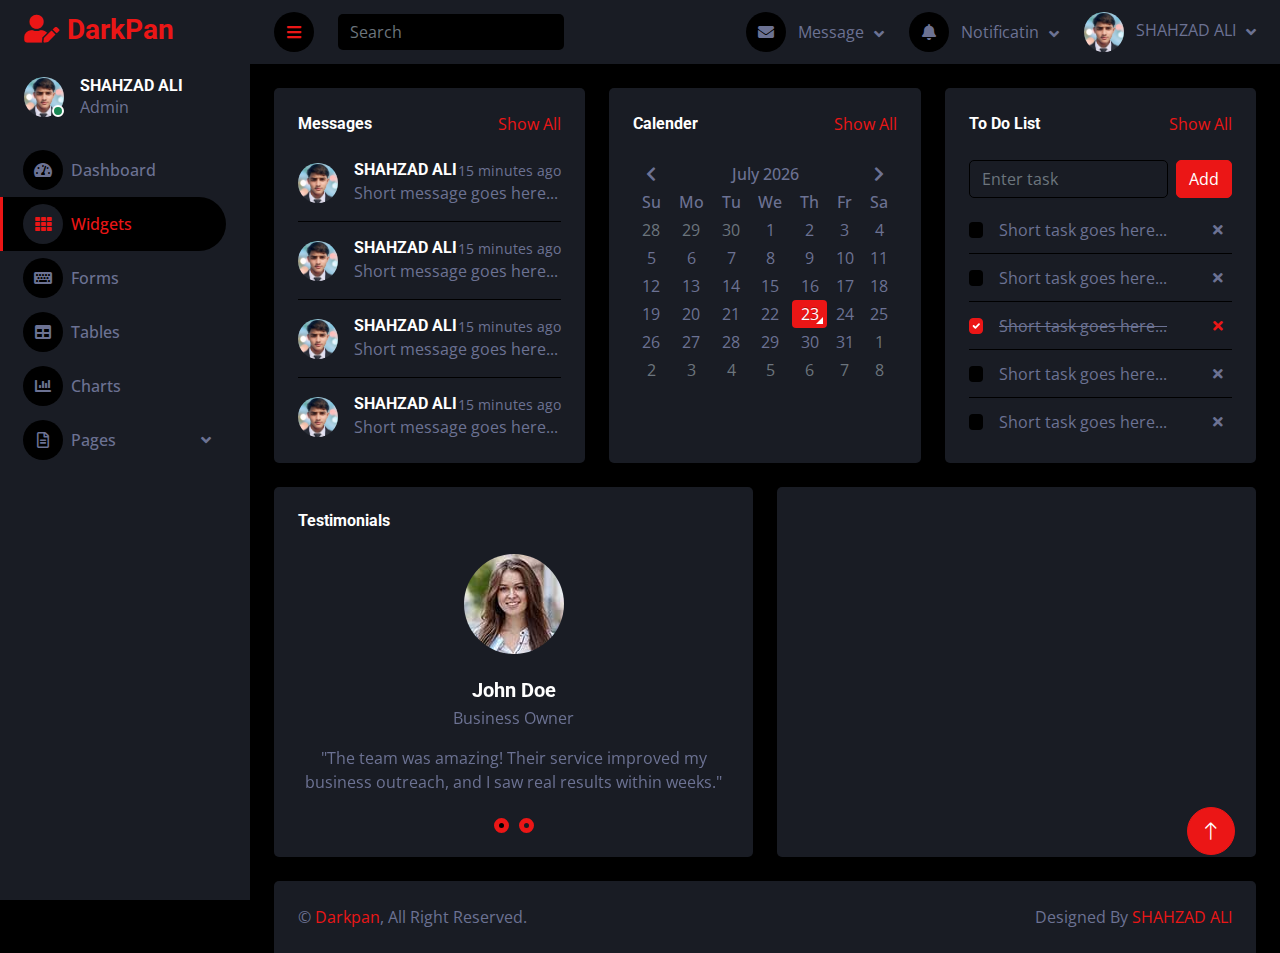
<file: widget.html>
<!DOCTYPE html>
<html lang="en">
  <head>
    <meta charset="utf-8" />
    <title>Widget|Darkpan</title>
    <meta content="width=device-width, initial-scale=1.0" name="viewport" />
    <meta content="" name="keywords" />
    <meta content="" name="description" />

    <!-- Favicon -->
    <link href="img/FAVICON-BGREMOVER-IMAGE.png" rel="icon" />

    <!-- Google Web Fonts -->
    <link rel="preconnect" href="https://fonts.googleapis.com" />
    <link rel="preconnect" href="https://fonts.gstatic.com" crossorigin />
    <link
      href="https://fonts.googleapis.com/css2?family=Open+Sans:wght@400;600&family=Roboto:wght@500;700&display=swap"
      rel="stylesheet"
    />

    <!-- Icon Font Stylesheet -->
    <link
      href="https://cdnjs.cloudflare.com/ajax/libs/font-awesome/5.10.0/css/all.min.css"
      rel="stylesheet"
    />
    <link
      href="https://cdn.jsdelivr.net/npm/bootstrap-icons@1.4.1/font/bootstrap-icons.css"
      rel="stylesheet"
    />

    <!-- Libraries Stylesheet -->
    <link href="lib/owlcarousel/assets/owl.carousel.min.css" rel="stylesheet" />
    <link
      href="lib/tempusdominus/css/tempusdominus-bootstrap-4.min.css"
      rel="stylesheet"
    />

    <!-- Customized Bootstrap Stylesheet -->
    <link href="css/bootstrap.min.css" rel="stylesheet" />

    <!-- Template Stylesheet -->
    <link href="css/style.css" rel="stylesheet" />
  </head>

  <body>
    <div class="container-fluid position-relative d-flex p-0">
      <!-- Spinner Start -->
      <div
        id="spinner"
        class="show bg-dark position-fixed translate-middle w-100 vh-100 top-50 start-50 d-flex align-items-center justify-content-center"
      >
        <div
          class="spinner-border text-primary"
          style="width: 3rem; height: 3rem"
          role="status"
        >
          <span class="sr-only">Loading...</span>
        </div>
      </div>
      <!-- Spinner End -->

      <!-- Sidebar Start -->
      <div class="sidebar pe-4 pb-3">
        <nav class="navbar bg-secondary navbar-dark">
          <a href="index.html" class="navbar-brand mx-4 mb-3">
            <h3 class="text-primary">
              <i class="fa fa-user-edit me-2"></i>DarkPan
            </h3>
          </a>
          <div class="d-flex align-items-center ms-4 mb-4">
            <div class="position-relative">
              <img
                class="rounded-circle"
                src="img/PROFESSIONAL-IMAGE.jpg"
                alt=""
                style="width: 40px; height: 40px"
              />
              <div
                class="bg-success rounded-circle border border-2 border-white position-absolute end-0 bottom-0 p-1"
              ></div>
            </div>
            <div class="ms-3">
              <h6 class="mb-0">SHAHZAD ALI</h6>
              <span>Admin</span>
            </div>
          </div>
          <div class="navbar-nav w-100">
            <a href="index.html" class="nav-item nav-link"
              ><i class="fa fa-tachometer-alt me-2"></i>Dashboard</a
            >

            <a href="widget.html" class="nav-item nav-link active"
              ><i class="fa fa-th me-2"></i>Widgets</a
            >
            <a href="form.html" class="nav-item nav-link"
              ><i class="fa fa-keyboard me-2"></i>Forms</a
            >
            <a href="table.html" class="nav-item nav-link"
              ><i class="fa fa-table me-2"></i>Tables</a
            >
            <a href="chart.html" class="nav-item nav-link"
              ><i class="fa fa-chart-bar me-2"></i>Charts</a
            >
            <div class="nav-item dropdown">
              <a
                href="#"
                class="nav-link dropdown-toggle"
                data-bs-toggle="dropdown"
                ><i class="far fa-file-alt me-2"></i>Pages</a
              >
              <div class="dropdown-menu bg-transparent border-0">
                <a href="signin.html" class="dropdown-item">Sign In</a>
                <a href="signup.html" class="dropdown-item">Sign Up</a>
                <a href="404.html" class="dropdown-item">404 Error</a>
                <a href="blank.html" class="dropdown-item">Blank Page</a>
              </div>
            </div>
          </div>
        </nav>
      </div>
      <!-- Sidebar End -->

      <!-- Content Start -->
      <div class="content">
        <!-- Navbar Start -->
        <nav
          class="navbar navbar-expand bg-secondary navbar-dark sticky-top px-4 py-0"
        >
          <a href="index.html" class="navbar-brand d-flex d-lg-none me-4">
            <h2 class="text-primary mb-0"><i class="fa fa-user-edit"></i></h2>
          </a>
          <a href="#" class="sidebar-toggler flex-shrink-0">
            <i class="fa fa-bars"></i>
          </a>
          <form class="d-none d-md-flex ms-4">
            <input
              class="form-control bg-dark border-0"
              type="search"
              placeholder="Search"
            />
          </form>
          <div class="navbar-nav align-items-center ms-auto">
            <div class="nav-item dropdown">
              <a
                href="#"
                class="nav-link dropdown-toggle"
                data-bs-toggle="dropdown"
              >
                <i class="fa fa-envelope me-lg-2"></i>
                <span class="d-none d-lg-inline-flex">Message</span>
              </a>
              <div
                class="dropdown-menu dropdown-menu-end bg-secondary border-0 rounded-0 rounded-bottom m-0"
              >
                <a href="#" class="dropdown-item">
                  <div class="d-flex align-items-center">
                    <img
                      class="rounded-circle"
                      src="img/PROFESSIONAL-IMAGE.jpg"
                      alt=""
                      style="width: 40px; height: 40px"
                    />
                    <div class="ms-2">
                      <h6 class="fw-normal mb-0">ALI send you a message</h6>
                      <small>15 minutes ago</small>
                    </div>
                  </div>
                </a>
                <hr class="dropdown-divider" />
                <a href="#" class="dropdown-item">
                  <div class="d-flex align-items-center">
                    <img
                      class="rounded-circle"
                      src="img/PROFESSIONAL-IMAGE.jpg"
                      alt=""
                      style="width: 40px; height: 40px"
                    />
                    <div class="ms-2">
                      <h6 class="fw-normal mb-0">HAIDER send you a message</h6>
                      <small>15 minutes ago</small>
                    </div>
                  </div>
                </a>
                <hr class="dropdown-divider" />
                <a href="#" class="dropdown-item">
                  <div class="d-flex align-items-center">
                    <img
                      class="rounded-circle"
                      src="img/PROFESSIONAL-IMAGE.jpg"
                      alt=""
                      style="width: 40px; height: 40px"
                    />
                    <div class="ms-2">
                      <h6 class="fw-normal mb-0">JOHNY send you a message</h6>
                      <small>15 minutes ago</small>
                    </div>
                  </div>
                </a>
                <hr class="dropdown-divider" />
                <a href="#" class="dropdown-item text-center"
                  >See all message</a
                >
              </div>
            </div>
            <div class="nav-item dropdown">
              <a
                href="#"
                class="nav-link dropdown-toggle"
                data-bs-toggle="dropdown"
              >
                <i class="fa fa-bell me-lg-2"></i>
                <span class="d-none d-lg-inline-flex">Notificatin</span>
              </a>
              <div
                class="dropdown-menu dropdown-menu-end bg-secondary border-0 rounded-0 rounded-bottom m-0"
              >
                <a href="#" class="dropdown-item">
                  <h6 class="fw-normal mb-0">Profile updated</h6>
                  <small>15 minutes ago</small>
                </a>
                <hr class="dropdown-divider" />
                <a href="#" class="dropdown-item">
                  <h6 class="fw-normal mb-0">New user added</h6>
                  <small>15 minutes ago</small>
                </a>
                <hr class="dropdown-divider" />
                <a href="#" class="dropdown-item">
                  <h6 class="fw-normal mb-0">Password changed</h6>
                  <small>15 minutes ago</small>
                </a>
                <hr class="dropdown-divider" />
                <a href="#" class="dropdown-item text-center"
                  >See all notifications</a
                >
              </div>
            </div>
            <div class="nav-item dropdown">
              <a
                href="#"
                class="nav-link dropdown-toggle"
                data-bs-toggle="dropdown"
              >
                <img
                  class="rounded-circle me-lg-2"
                  src="img/PROFESSIONAL-IMAGE.jpg"
                  alt=""
                  style="width: 40px; height: 40px"
                />
                <span class="d-none d-lg-inline-flex">SHAHZAD ALI</span>
              </a>
              <div
                class="dropdown-menu dropdown-menu-end bg-secondary border-0 rounded-0 rounded-bottom m-0"
              >
                <a href="#" class="dropdown-item">My Profile</a>
                <a href="#" class="dropdown-item">Settings</a>
                <a href="#" class="dropdown-item">Log Out</a>
              </div>
            </div>
          </div>
        </nav>
        <!-- Navbar End -->

        <!-- Widget Start -->
        <div class="container-fluid pt-4 px-4">
          <div class="row g-4">
            <div class="col-sm-12 col-md-6 col-xl-4">
              <div class="h-100 bg-secondary rounded p-4">
                <div
                  class="d-flex align-items-center justify-content-between mb-2"
                >
                  <h6 class="mb-0">Messages</h6>
                  <a href="">Show All</a>
                </div>
                <div class="d-flex align-items-center border-bottom py-3">
                  <img
                    class="rounded-circle flex-shrink-0"
                    src="img/PROFESSIONAL-IMAGE.jpg"
                    alt=""
                    style="width: 40px; height: 40px"
                  />
                  <div class="w-100 ms-3">
                    <div class="d-flex w-100 justify-content-between">
                      <h6 class="mb-0">SHAHZAD ALI</h6>
                      <small>15 minutes ago</small>
                    </div>
                    <span>Short message goes here...</span>
                  </div>
                </div>
                <div class="d-flex align-items-center border-bottom py-3">
                  <img
                    class="rounded-circle flex-shrink-0"
                    src="img/PROFESSIONAL-IMAGE.jpg"
                    alt=""
                    style="width: 40px; height: 40px"
                  />
                  <div class="w-100 ms-3">
                    <div class="d-flex w-100 justify-content-between">
                      <h6 class="mb-0">SHAHZAD ALI</h6>
                      <small>15 minutes ago</small>
                    </div>
                    <span>Short message goes here...</span>
                  </div>
                </div>
                <div class="d-flex align-items-center border-bottom py-3">
                  <img
                    class="rounded-circle flex-shrink-0"
                    src="img/PROFESSIONAL-IMAGE.jpg"
                    alt=""
                    style="width: 40px; height: 40px"
                  />
                  <div class="w-100 ms-3">
                    <div class="d-flex w-100 justify-content-between">
                      <h6 class="mb-0">SHAHZAD ALI</h6>
                      <small>15 minutes ago</small>
                    </div>
                    <span>Short message goes here...</span>
                  </div>
                </div>
                <div class="d-flex align-items-center pt-3">
                  <img
                    class="rounded-circle flex-shrink-0"
                    src="img/PROFESSIONAL-IMAGE.jpg"
                    alt=""
                    style="width: 40px; height: 40px"
                  />
                  <div class="w-100 ms-3">
                    <div class="d-flex w-100 justify-content-between">
                      <h6 class="mb-0">SHAHZAD ALI</h6>
                      <small>15 minutes ago</small>
                    </div>
                    <span>Short message goes here...</span>
                  </div>
                </div>
              </div>
            </div>
            <div class="col-sm-12 col-md-6 col-xl-4">
              <div class="h-100 bg-secondary rounded p-4">
                <div
                  class="d-flex align-items-center justify-content-between mb-4"
                >
                  <h6 class="mb-0">Calender</h6>
                  <a href="">Show All</a>
                </div>
                <div id="calender"></div>
              </div>
            </div>
            <div class="col-sm-12 col-md-6 col-xl-4">
              <div class="h-100 bg-secondary rounded p-4">
                <div
                  class="d-flex align-items-center justify-content-between mb-4"
                >
                  <h6 class="mb-0">To Do List</h6>
                  <a href="">Show All</a>
                </div>
                <div class="d-flex mb-2">
                  <input
                    class="form-control bg-transparent"
                    type="text"
                    placeholder="Enter task"
                  />
                  <button type="button" class="btn btn-primary ms-2">
                    Add
                  </button>
                </div>
                <div class="d-flex align-items-center border-bottom py-2">
                  <input class="form-check-input m-0" type="checkbox" />
                  <div class="w-100 ms-3">
                    <div
                      class="d-flex w-100 align-items-center justify-content-between"
                    >
                      <span>Short task goes here...</span>
                      <button class="btn btn-sm">
                        <i class="fa fa-times"></i>
                      </button>
                    </div>
                  </div>
                </div>
                <div class="d-flex align-items-center border-bottom py-2">
                  <input class="form-check-input m-0" type="checkbox" />
                  <div class="w-100 ms-3">
                    <div
                      class="d-flex w-100 align-items-center justify-content-between"
                    >
                      <span>Short task goes here...</span>
                      <button class="btn btn-sm">
                        <i class="fa fa-times"></i>
                      </button>
                    </div>
                  </div>
                </div>
                <div class="d-flex align-items-center border-bottom py-2">
                  <input class="form-check-input m-0" type="checkbox" checked />
                  <div class="w-100 ms-3">
                    <div
                      class="d-flex w-100 align-items-center justify-content-between"
                    >
                      <span><del>Short task goes here...</del></span>
                      <button class="btn btn-sm text-primary">
                        <i class="fa fa-times"></i>
                      </button>
                    </div>
                  </div>
                </div>
                <div class="d-flex align-items-center border-bottom py-2">
                  <input class="form-check-input m-0" type="checkbox" />
                  <div class="w-100 ms-3">
                    <div
                      class="d-flex w-100 align-items-center justify-content-between"
                    >
                      <span>Short task goes here...</span>
                      <button class="btn btn-sm">
                        <i class="fa fa-times"></i>
                      </button>
                    </div>
                  </div>
                </div>
                <div class="d-flex align-items-center pt-2">
                  <input class="form-check-input m-0" type="checkbox" />
                  <div class="w-100 ms-3">
                    <div
                      class="d-flex w-100 align-items-center justify-content-between"
                    >
                      <span>Short task goes here...</span>
                      <button class="btn btn-sm">
                        <i class="fa fa-times"></i>
                      </button>
                    </div>
                  </div>
                </div>
              </div>
            </div>
            <div class="col-sm-12 col-xl-6">
              <div class="bg-secondary rounded h-100 p-4">
                <h6 class="mb-4">Testimonials</h6>
                <div class="owl-carousel testimonial-carousel">
                  <!-- Testimonial 1 -->
                  <div class="testimonial-item text-center">
                    <img
                      class="img-fluid rounded-circle mx-auto mb-4"
                      src="img/testimonial-1.jpg"
                      alt="Client 1 Photo"
                      style="width: 100px; height: 100px"
                      loading="lazy"
                    />
                    <h5 class="mb-1">John Doe</h5>
                    <p>Business Owner</p>
                    <p class="mb-0">
                      "The team was amazing! Their service improved my business
                      outreach, and I saw real results within weeks."
                    </p>
                  </div>
                  <!-- Testimonial 2 -->
                  <div class="testimonial-item text-center">
                    <img
                      class="img-fluid rounded-circle mx-auto mb-4"
                      src="img/testimonial-2.jpg"
                      alt="Client 2 Photo"
                      style="width: 100px; height: 100px"
                      loading="lazy"
                    />
                    <h5 class="mb-1">Sarah Lee</h5>
                    <p>Freelancer</p>
                    <p class="mb-0">
                      "Professional and very responsive. I loved their digital
                      marketing services. Highly recommended!"
                    </p>
                  </div>
                </div>
              </div>
            </div>

            <div class="col-sm-12 col-xl-6">
              <div class="bg-secondary rounded h-100 p-4">
                <iframe
                  class="position-relative rounded w-100 h-100"
                  src="https://www.google.com/maps/embed?pb=!1m18!1m12!1m3!1d3001156.4288297426!2d-78.01371936852176!3d42.72876761954724!2m3!1f0!2f0!3f0!3m2!1i1024!2i768!4f13.1!3m3!1m2!1s0x4ccc4bf0f123a5a9%3A0xddcfc6c1de189567!2sNew%20York%2C%20USA!5e0!3m2!1sen!2sbd!4v1603794290143!5m2!1sen!2sbd"
                  frameborder="0"
                  allowfullscreen=""
                  aria-hidden="false"
                  tabindex="0"
                  style="
                    filter: grayscale(100%) invert(92%) contrast(83%);
                    border: 0;
                  "
                ></iframe>
              </div>
            </div>
          </div>
        </div>
        <!-- Widget End -->

        <!-- Footer Start -->
        <div class="container-fluid pt-4 px-4">
          <div class="bg-secondary rounded-top p-4">
            <div class="row">
              <div class="col-12 col-sm-6 text-center text-sm-start">
                &copy; <a href="#">Darkpan</a>, All Right Reserved.
              </div>
              <div class="col-12 col-sm-6 text-center text-sm-end">
                <!--/*** This template is free as long as you keep the footer author’s credit link/attribution link/backlink. If you'd like to use the template without the footer author’s credit link/attribution link/backlink, you can purchase the Credit Removal License from "https://htmlcodex.com/credit-removal". Thank you for your support. ***/-->
                Designed By
                <a href="https://shahzadalihub.netlify.app">SHAHZAD ALI</a>
              </div>
            </div>
          </div>
        </div>
        <!-- Footer End -->
      </div>
      <!-- Content End -->

      <!-- Back to Top -->
      <a href="#" class="btn btn-lg btn-primary btn-lg-square back-to-top"
        ><i class="bi bi-arrow-up"></i
      ></a>
    </div>

    <!-- JavaScript Libraries -->
    <script src="https://code.jquery.com/jquery-3.4.1.min.js"></script>
    <script src="https://cdn.jsdelivr.net/npm/bootstrap@5.0.0/dist/js/bootstrap.bundle.min.js"></script>
    <script src="lib/chart/chart.min.js"></script>
    <script src="lib/easing/easing.min.js"></script>
    <script src="lib/waypoints/waypoints.min.js"></script>
    <script src="lib/owlcarousel/owl.carousel.min.js"></script>
    <script src="lib/tempusdominus/js/moment.min.js"></script>
    <script src="lib/tempusdominus/js/moment-timezone.min.js"></script>
    <script src="lib/tempusdominus/js/tempusdominus-bootstrap-4.min.js"></script>

    <!-- Template Javascript -->
    <script src="js/main.js"></script>
  </body>
</html>
</file>
<file: css/style.css>
/********** Template CSS **********/
:root {
    --primary: #EB1616;
    --secondary: #191C24;
    --light: #6C7293;
    --dark: #000000;
}

.back-to-top {
    position: fixed;
    display: none;
    right: 45px;
    bottom: 45px;
    z-index: 99;
}


/*** Spinner ***/
#spinner {
    opacity: 0;
    visibility: hidden;
    transition: opacity .5s ease-out, visibility 0s linear .5s;
    z-index: 99999;
}

#spinner.show {
    transition: opacity .5s ease-out, visibility 0s linear 0s;
    visibility: visible;
    opacity: 1;
}


/*** Button ***/
.btn {
    transition: .5s;
}

.btn-square {
    width: 38px;
    height: 38px;
}

.btn-sm-square {
    width: 32px;
    height: 32px;
}

.btn-lg-square {
    width: 48px;
    height: 48px;
}

.btn-square,
.btn-sm-square,
.btn-lg-square {
    padding: 0;
    display: inline-flex;
    align-items: center;
    justify-content: center;
    font-weight: normal;
    border-radius: 50px;
}


/*** Layout ***/
.sidebar {
    position: fixed;
    top: 0;
    left: 0;
    bottom: 0;
    width: 250px;
    height: 100vh;
    overflow-y: auto;
    background: var(--secondary);
    transition: 0.5s;
    z-index: 999;
}

.content {
    margin-left: 250px;
    min-height: 100vh;
    background: var(--dark);
    transition: 0.5s;
}

@media (min-width: 992px) {
    .sidebar {
        margin-left: 0;
    }

    .sidebar.open {
        margin-left: -250px;
    }

    .content {
        width: calc(100% - 250px);
    }

    .content.open {
        width: 100%;
        margin-left: 0;
    }
}

@media (max-width: 991.98px) {
    .sidebar {
        margin-left: -250px;
    }

    .sidebar.open {
        margin-left: 0;
    }

    .content {
        width: 100%;
        margin-left: 0;
    }
}


/*** Navbar ***/
.sidebar .navbar .navbar-nav .nav-link {
    padding: 7px 20px;
    color: var(--light);
    font-weight: 500;
    border-left: 3px solid var(--secondary);
    border-radius: 0 30px 30px 0;
    outline: none;
}

.sidebar .navbar .navbar-nav .nav-link:hover,
.sidebar .navbar .navbar-nav .nav-link.active {
    color: var(--primary);
    background: var(--dark);
    border-color: var(--primary);
}

.sidebar .navbar .navbar-nav .nav-link i {
    width: 40px;
    height: 40px;
    display: inline-flex;
    align-items: center;
    justify-content: center;
    background: var(--dark);
    border-radius: 40px;
}

.sidebar .navbar .navbar-nav .nav-link:hover i,
.sidebar .navbar .navbar-nav .nav-link.active i {
    background: var(--secondary);
}

.sidebar .navbar .dropdown-toggle::after {
    position: absolute;
    top: 15px;
    right: 15px;
    border: none;
    content: "\f107";
    font-family: "Font Awesome 5 Free";
    font-weight: 900;
    transition: .5s;
}

.sidebar .navbar .dropdown-toggle[aria-expanded=true]::after {
    transform: rotate(-180deg);
}

.sidebar .navbar .dropdown-item {
    padding-left: 25px;
    border-radius: 0 30px 30px 0;
    color: var(--light);
}

.sidebar .navbar .dropdown-item:hover,
.sidebar .navbar .dropdown-item.active {
    background: var(--dark);
}

.content .navbar .navbar-nav .nav-link {
    margin-left: 25px;
    padding: 12px 0;
    color: var(--light);
    outline: none;
}

.content .navbar .navbar-nav .nav-link:hover,
.content .navbar .navbar-nav .nav-link.active {
    color: var(--primary);
}

.content .navbar .sidebar-toggler,
.content .navbar .navbar-nav .nav-link i {
    width: 40px;
    height: 40px;
    display: inline-flex;
    align-items: center;
    justify-content: center;
    background: var(--dark);
    border-radius: 40px;
}

.content .navbar .dropdown-item {
    color: var(--light);
}

.content .navbar .dropdown-item:hover,
.content .navbar .dropdown-item.active {
    background: var(--dark);
}

.content .navbar .dropdown-toggle::after {
    margin-left: 6px;
    vertical-align: middle;
    border: none;
    content: "\f107";
    font-family: "Font Awesome 5 Free";
    font-weight: 900;
    transition: .5s;
}

.content .navbar .dropdown-toggle[aria-expanded=true]::after {
    transform: rotate(-180deg);
}

@media (max-width: 575.98px) {
    .content .navbar .navbar-nav .nav-link {
        margin-left: 15px;
    }
}


/*** Date Picker ***/
.bootstrap-datetimepicker-widget.bottom {
    top: auto !important;
}

.bootstrap-datetimepicker-widget .table * {
    border-bottom-width: 0px;
}

.bootstrap-datetimepicker-widget .table th {
    font-weight: 500;
}

.bootstrap-datetimepicker-widget.dropdown-menu {
    padding: 10px;
    border-radius: 2px;
}

.bootstrap-datetimepicker-widget table td.active,
.bootstrap-datetimepicker-widget table td.active:hover {
    background: var(--primary);
}

.bootstrap-datetimepicker-widget table td.today::before {
    border-bottom-color: var(--primary);
}


/*** Testimonial ***/
.progress .progress-bar {
    width: 0px;
    transition: 2s;
}


/*** Testimonial ***/
.testimonial-carousel .owl-dots {
    margin-top: 24px;
    display: flex;
    align-items: flex-end;
    justify-content: center;
}

.testimonial-carousel .owl-dot {
    position: relative;
    display: inline-block;
    margin: 0 5px;
    width: 15px;
    height: 15px;
    border: 5px solid var(--primary);
    border-radius: 15px;
    transition: .5s;
}

.testimonial-carousel .owl-dot.active {
    background: var(--dark);
    border-color: var(--primary);
}
</file>
